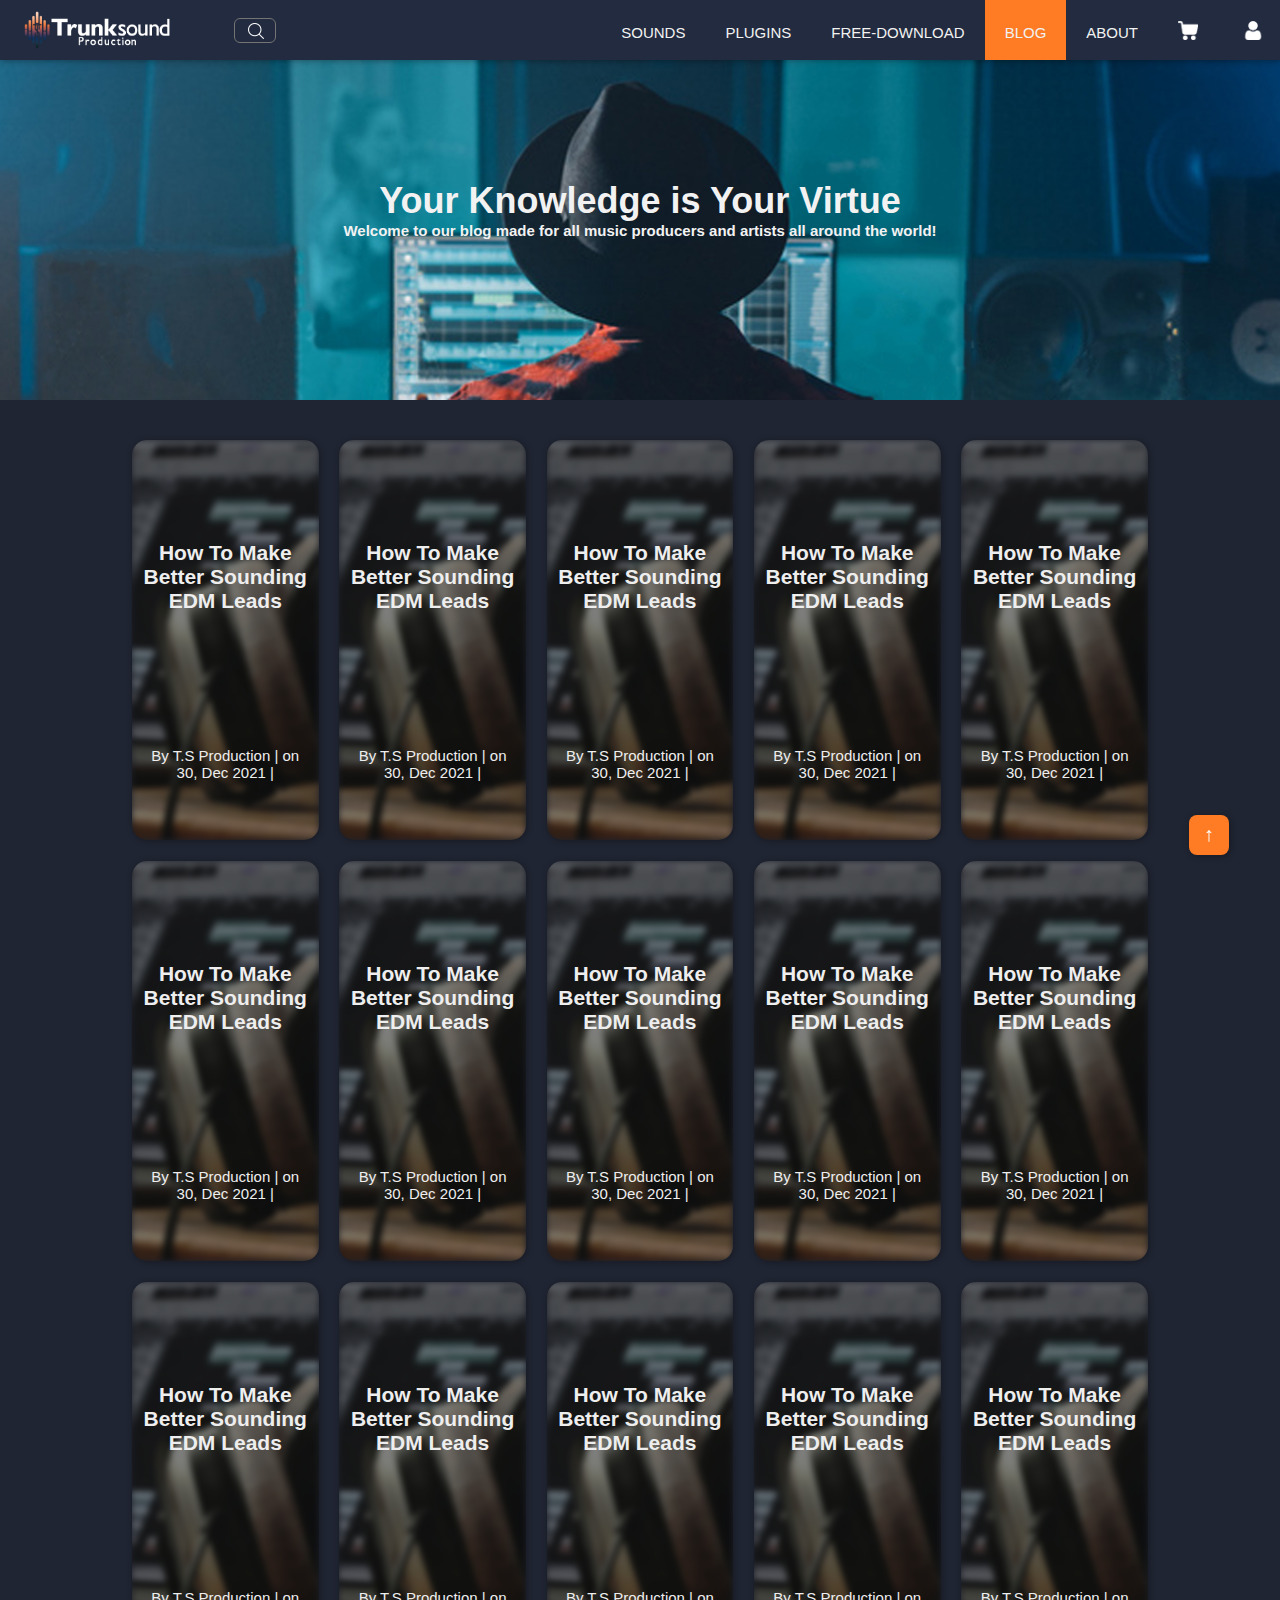
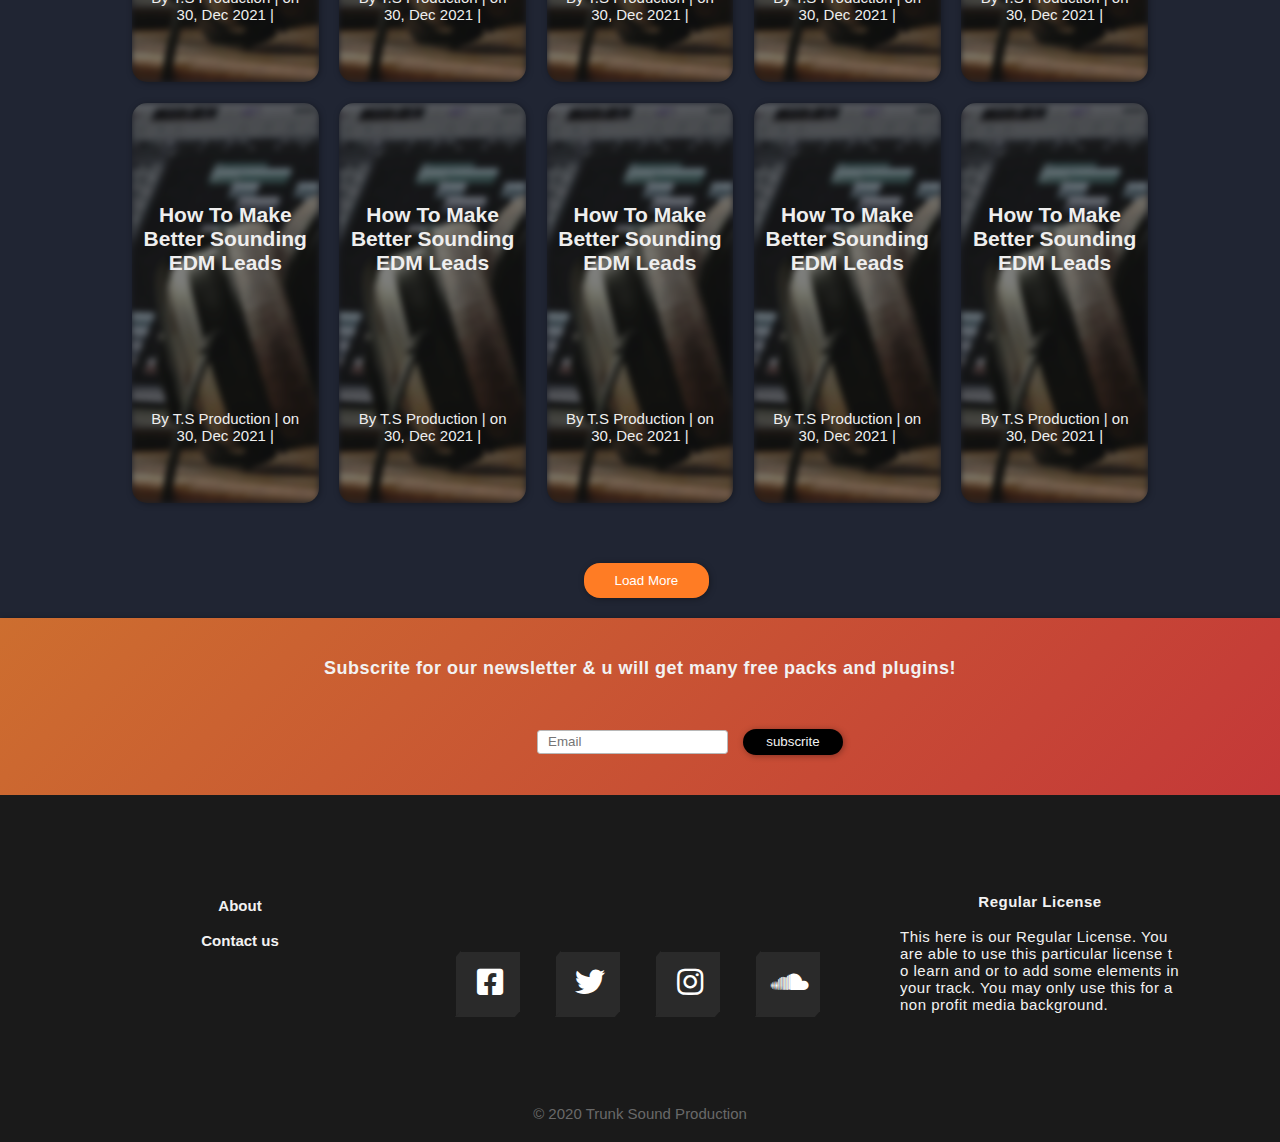
<file: blog.html>
<!DOCTYPE html>
<html lang="en">
<head>
    <meta charset="UTF-8">
    <meta name="viewport" content="width=device-width, initial-scale=1.0">
    <title>Document</title>
    <link rel="icon" href="./images/logo3.png" width="16px ">
    
    <link rel="stylesheet" type="text/css" href="./css/index.css">
    <link rel="stylesheet" type="text/css" href="./css/font-size.css">
    
    <!-- rwd -->
    <link rel="stylesheet" type="text/css" href="./css/all rwd.css">
    <!-- icon -->
    <link rel="stylesheet" href="https://cdnjs.cloudflare.com/ajax/libs/font-awesome/5.15.2/css/all.min.css">

</head>
<body>
    <header>
        <div class="wrapper">
            <div class="logo">
                <a href="./index.html">
                    <img class="logo2" src="./images/logo1.png" alt="logo" width="150px" >
                </a>
            </div>
            <div class="serch-bar">
                <form>
                    <input type="text" class="search" placeholder="search..." style="font-size:15px;font-family:Arial, Roboto, sans-serif;">
                </form>
            </div>

            <div class="topnav" id="myTopnav">
                <a href="./product.html">SOUNDS</a>
                <a href="./product.html">PLUGINS</a>
                <a href="./product.html" style="white-space:nowrap;">FREE-DOWNLOAD</a>
                <a href="./blog.html" style="background-color: #ff7c24;">BLOG</a>
                <a href="#">ABOUT</a>
                <a href="javascript:void(0);" class="icon" onclick="myFunction()">
                    <i class="fa fa-bars"></i>
                </a>
            </div>
           
            <div class="right-nav">
                <div class="cart"><a href="./cart.html"><img src="./images/icon/shopping-cart.png" alt="shop-cart" width="20px" ></a></div>    
                <div class="login">
                    <a href="./member.html"><img src="./images/icon/loggin.png" alt="loggin" width="20px"></a>
                    <div class="login-hidden-block">
                        <a href="#">login</a>
                        <input type="button" value="register"  onclick="document.getElementById('register').style.display='block'" style="width:auto;">
                        <a href="./member.html">member</a>
                    </div>
                </div>
            </div>
            <div id="register" class="modal">
                <span onclick="document.getElementById('register').style.display='none'" class="close" title="Close Modal">&times;</span>
                <form class="modal-content" action="./blog.html">
                    <div class="register-block">
                      <h1>Sign Up</h1>
                      <p>Please fill in this form to create an account.</p>
                      <hr>
                      <label for="email"><b>Email</b></label>
                      <input type="text" placeholder="Enter Email" name="email" required>
                
                      <label for="psw"><b>Password</b></label>
                      <input type="password" placeholder="Enter Password" name="psw" required>
                
                      <label for="psw-repeat"><b>Repeat Password</b></label>
                      <input type="password" placeholder="Repeat Password" name="psw-repeat" required>
                      
                      <label>
                        <input type="checkbox" checked="checked" name="remember" style="margin-bottom:15px"> Remember me
                      </label>
                
                      <p>By creating an account you agree to our <a href="#" style="color:dodgerblue">Terms & Privacy</a>.</p>
                
                      <div class="clearfix">
                        <button type="button" onclick="document.getElementById('register').style.display='none'" class="cancelbtn">Cancel</button>
                        <button type="submit" class="signupbtn">Sign Up</button>
                      </div>
                    </div>
                </form>
            </div>
        </div>
    </header>
    <div class="main">
        <div class="wrap">
            <div class="container">
                <div id="myblog-btn" class="blog-nav">
                    <ol>
                        <li><button class="btn active" onclick="filterSelection('all')">All Post</button></li>
                        <li><button class="btn" onclick="filterSelection('Download')">Download List</button></li>
                        <li><button class="btn" onclick="filterSelection('Scene')">EDM Scene</button></li>
                        <li><button class="btn" onclick="filterSelection('Tips')">FL Studio Tips</button></li>
                        <li><button class="btn" onclick="filterSelection('Production')">Music Production</button></li>
                    </ol>
                </div>
                <div class="product-banner product-banner-img3">
                </div>
                
                <div class="banner-box">
                    <div class="banner-box-title2">
                        <h2 class="text-overflow2">Your Knowledge is Your Virtue</h2>
                        <h6 class="text-overflow3">Welcome to our blog made for all music producers and artists all around the world!</h6>
                    </div>
                </div>
            
                
                <div class="product-main">
                    <div class="article-all">
                        <div class="article Download">
                            <div class="article-text" style="cursor:pointer;" onclick="location.href='/article.html'">
                                <h3>How To Make Better Sounding EDM Leads</h3>
                                <p>By T.S Production | on 30, Dec 2021 |</p>
                            </div>
                        </div>
                        <div class="article Download">
                            <div class="article-text " style="cursor:pointer;" onclick="location.href='/article.html'">
                                <h3>How To Make Better Sounding EDM Leads</h3>
                                <p>By T.S Production | on 30, Dec 2021 |</p>
                            </div>
                        </div><div class="article Download">
                            <div class="article-text" style="cursor:pointer;" onclick="location.href='/article.html'">
                                <h3>How To Make Better Sounding EDM Leads</h3>
                                <p>By T.S Production | on 30, Dec 2021 |</p>
                            </div>
                        </div><div class="article Download">
                            <div class="article-text" style="cursor:pointer;"onclick="location.href='/article.html'">
                                <h3>How To Make Better Sounding EDM Leads</h3>
                                <p>By T.S Production | on 30, Dec 2021 |</p>
                            </div>
                        </div>
                        <div class="article Download">
                            <div class="article-text" style="cursor:pointer;" onclick="location.href='/article.html'">
                                <h3>How To Make Better Sounding EDM Leads</h3>
                                <p>By T.S Production | on 30, Dec 2021 |</p>
                            </div>
                        </div>
                        <div class="article Download">
                            <div class="article-text" style="cursor:pointer;" onclick="location.href='/article.html'">
                                <h3>How To Make Better Sounding EDM Leads</h3>
                                <p>By T.S Production | on 30, Dec 2021 |</p>
                            </div>
                        </div>
                        
                        
                        <div class="article Scene">
                            <div class="article-text" style="cursor:pointer;" onclick="location.href='/article.html'">
                                <h3>How To Make Better Sounding EDM Leads</h3>
                                <p>By T.S Production | on 30, Dec 2021 |</p>
                            </div>
                        </div><div class="article Scene">
                            <div class="article-text" style="cursor:pointer;" onclick="location.href='/article.html'">
                                <h3>How To Make Better Sounding EDM Leads</h3>
                                <p>By T.S Production | on 30, Dec 2021 |</p>
                            </div>
                        </div>
                    
                        <div class="article Scene">
                            <div class="article-text" style="cursor:pointer;"onclick="location.href='/article.html'">
                                <h3>How To Make Better Sounding EDM Leads</h3>
                                <p>By T.S Production | on 30, Dec 2021 |</p>
                            </div>
                        </div>
                        <div class="article Tips">
                            <div class="article-text" style="cursor:pointer;" onclick="location.href='/article.html'">
                                <h3>How To Make Better Sounding EDM Leads</h3>
                                <p>By T.S Production | on 30, Dec 2021 |</p>
                            </div>
                        </div><div class="article Tips">
                            <div class="article-text" style="cursor:pointer;" onclick="location.href='/article.html'">
                                <h3>How To Make Better Sounding EDM Leads</h3>
                                <p>By T.S Production | on 30, Dec 2021 |</p>
                            </div>
                        </div><div class="article Tips">
                            <div class="article-text" style="cursor:pointer;" onclick="location.href='/article.html'">
                                <h3>How To Make Better Sounding EDM Leads</h3>
                                <p>By T.S Production | on 30, Dec 2021 |</p>
                            </div>
                        </div>
                    
                        <div class="article Tips">
                            <div class="article-text" style="cursor:pointer;" onclick="location.href='/article.html'">
                                <h3>How To Make Better Sounding EDM Leads</h3>
                                <p>By T.S Production | on 30, Dec 2021 |</p>
                            </div>
                        </div>
                        <div class="article Tips">
                            <div class="article-text" style="cursor:pointer;"onclick="location.href='/article.html'">
                                <h3>How To Make Better Sounding EDM Leads</h3>
                                <p>By T.S Production | on 30, Dec 2021 |</p>
                            </div>
                        </div>
                        <div class="article Production">
                            <div class="article-text" style="cursor:pointer;" onclick="location.href='/article.html'">
                                <h3>How To Make Better Sounding EDM Leads</h3>
                                <p>By T.S Production | on 30, Dec 2021 |</p>
                            </div>
                        </div>
                        <div class="article Production">
                            <div class="article-text" style="cursor:pointer;" onclick="location.href='/article.html'">
                                <h3>How To Make Better Sounding EDM Leads</h3>
                                <p>By T.S Production | on 30, Dec 2021 |</p>
                            </div>
                        </div>
                        <div class="article Production">
                            <div class="article-text" style="cursor:pointer;" onclick="location.href='/article.html'">
                                <h3>How To Make Better Sounding EDM Leads</h3>
                                <p>By T.S Production | on 30, Dec 2021 |</p>
                            </div>
                        </div>
                        <div class="article Production">
                            <div class="article-text" style="cursor:pointer;" onclick="location.href='/article.html'">
                                <h3>How To Make Better Sounding EDM Leads</h3>
                                <p>By T.S Production | on 30, Dec 2021 |</p>
                            </div>
                        </div>
                        <div class="article Production">
                            <div class="article-text" style="cursor:pointer;" onclick="location.href='/article.html'">
                                <h3>How To Make Better Sounding EDM Leads</h3>
                                <p>By T.S Production | on 30, Dec 2021 |</p>
                            </div>
                        </div>
                        <div class="article Production">
                            <div class="article-text" style="cursor:pointer;" onclick="location.href='/article.html'">
                                <h3>How To Make Better Sounding EDM Leads</h3>
                                <p>By T.S Production | on 30, Dec 2021 |</p>
                            </div>
                        </div>
                        
                        
                    </div>
                    

                </div>
                
                <div class="block-btn">
                    <input type="button" class="btn-1" value="Load More">
                </div> 
                
               
                    
                <!-- =================================共同==================================== -->
                <div class="subscrite-content">
                    <div class="subscrite-box">
                        <h4>Subscrite for our newsletter & u will get many free packs and plugins!</h4>
                        <form action="">
                            <input type="text" class="email-textarea" placeholder="Email">
                            <input type="button" class="subscrite" value="subscrite">
                        </form>
                    </div>
                </div>
                <div class="footer">
                    <div class="footer-box">
                        <div class="left-side">
                            <a href="#"><p>About</p></a><br>
                            <a href="#"><p>Contact us</p></a><br>
                        </div>

                        <div class="social-media">
                            <ul> 
                              <li>
                                <a href="#">
                                  <span></span>
                                  <span></span>
                                  <span></span>
                                  <span></span>
                                  <span class="fab fa-facebook-square"></span>
                                </a> 
                              </li>
                              <li>
                                <a href="#">
                                  <span></span>
                                  <span></span>
                                  <span></span>
                                  <span></span>
                                  <span class="fab fa-twitter"></span>
                                </a> 
                              </li>
                              <li>
                                <a href="#">
                                  <span></span>
                                  <span></span>
                                  <span></span>
                                  <span></span>
                                  <span class="fab fa-instagram"></span>
                                </a> 
                              </li>
                              <li>
                                <a href="#">
                                  <span></span>
                                  <span></span>
                                  <span></span>
                                  <span></span>
                                  <span class="fab fa-soundcloud"></span>
                                </a> 
                              </li>
                            </ul> 
                        </div> 

                        <div class="licenses">
                            <h6>Regular License</h6><br>
                            <p>This here is our Regular License. You are able to use this particular license to learn and or to add some elements in your track. You may only use this for a non profit media background.</p>
                        </div>
                    </div>
                </div>
                <div class="copyrights">
                    <p>© 2020 Trunk Sound Production</p>
            </div>
            </div>
            
            <div class="go-top-button">
                <button type="go-top-button" id="go_top">↑</button>
            </div>
        </div>
    </div>

    <script src="https://ajax.googleapis.com/ajax/libs/jquery/3.4.1/jquery.min.js"></script>
    <script>
       $(function(){
    
    // 點擊按鈕，頁面滑到最上方
    $("#go_top").on("click", function(e){
        e.preventDefault();
        $('html, body').animate({
        scrollTop: 0
        }, 750);
    });
    });
    
    
    function myFunction() {
      var x = document.getElementById("myTopnav");
      if (x.className === "topnav") {
        x.className += " responsive";
      } else {
        x.className = "topnav";
      }
    }

    // category-nav  
    window.onscroll = function() {scrollFunction()};

    function scrollFunction() {
    if (document.body.scrollTop > 20 || document.documentElement.scrollTop > 20) {
        document.getElementById("myblog-btn").style.top = "60px";
    } else {
        document.getElementById("myblog-btn").style.top = "-80px";
    }
    }
    </script>


<script>
    filterSelection("all")
    function filterSelection(c) {
      var x, i;
      x = document.getElementsByClassName("article");
      if (c == "all") c = "";
      for (i = 0; i < x.length; i++) {
        w3RemoveClass(x[i], "show");
        if (x[i].className.indexOf(c) > -1) w3AddClass(x[i], "show");
      }
    }
    function w3AddClass(element, name) {
      var i, arr1, arr2;
      arr1 = element.className.split(" ");
      arr2 = name.split(" ");
      for (i = 0; i < arr2.length; i++) {
        if (arr1.indexOf(arr2[i]) == -1) {element.className += " " + arr2[i];}
      }
    }
    function w3RemoveClass(element, name) {
      var i, arr1, arr2;
      arr1 = element.className.split(" ");
      arr2 = name.split(" ");
      for (i = 0; i < arr2.length; i++) {
        while (arr1.indexOf(arr2[i]) > -1) {
          arr1.splice(arr1.indexOf(arr2[i]), 1);     
        }
      }
      element.className = arr1.join(" ");
    }
    var btnContainer = document.getElementById("myblog-btn");
    var btns = btnContainer.getElementsByClassName("btn");
    for (var i = 0; i < btns.length; i++) {
      btns[i].addEventListener("click", function(){
        var current = document.getElementsByClassName("active");
        current[0].className = current[0].className.replace(" active", "");
        this.className += " active";
      });
    }
    </script>
</body>
</html>
</file>
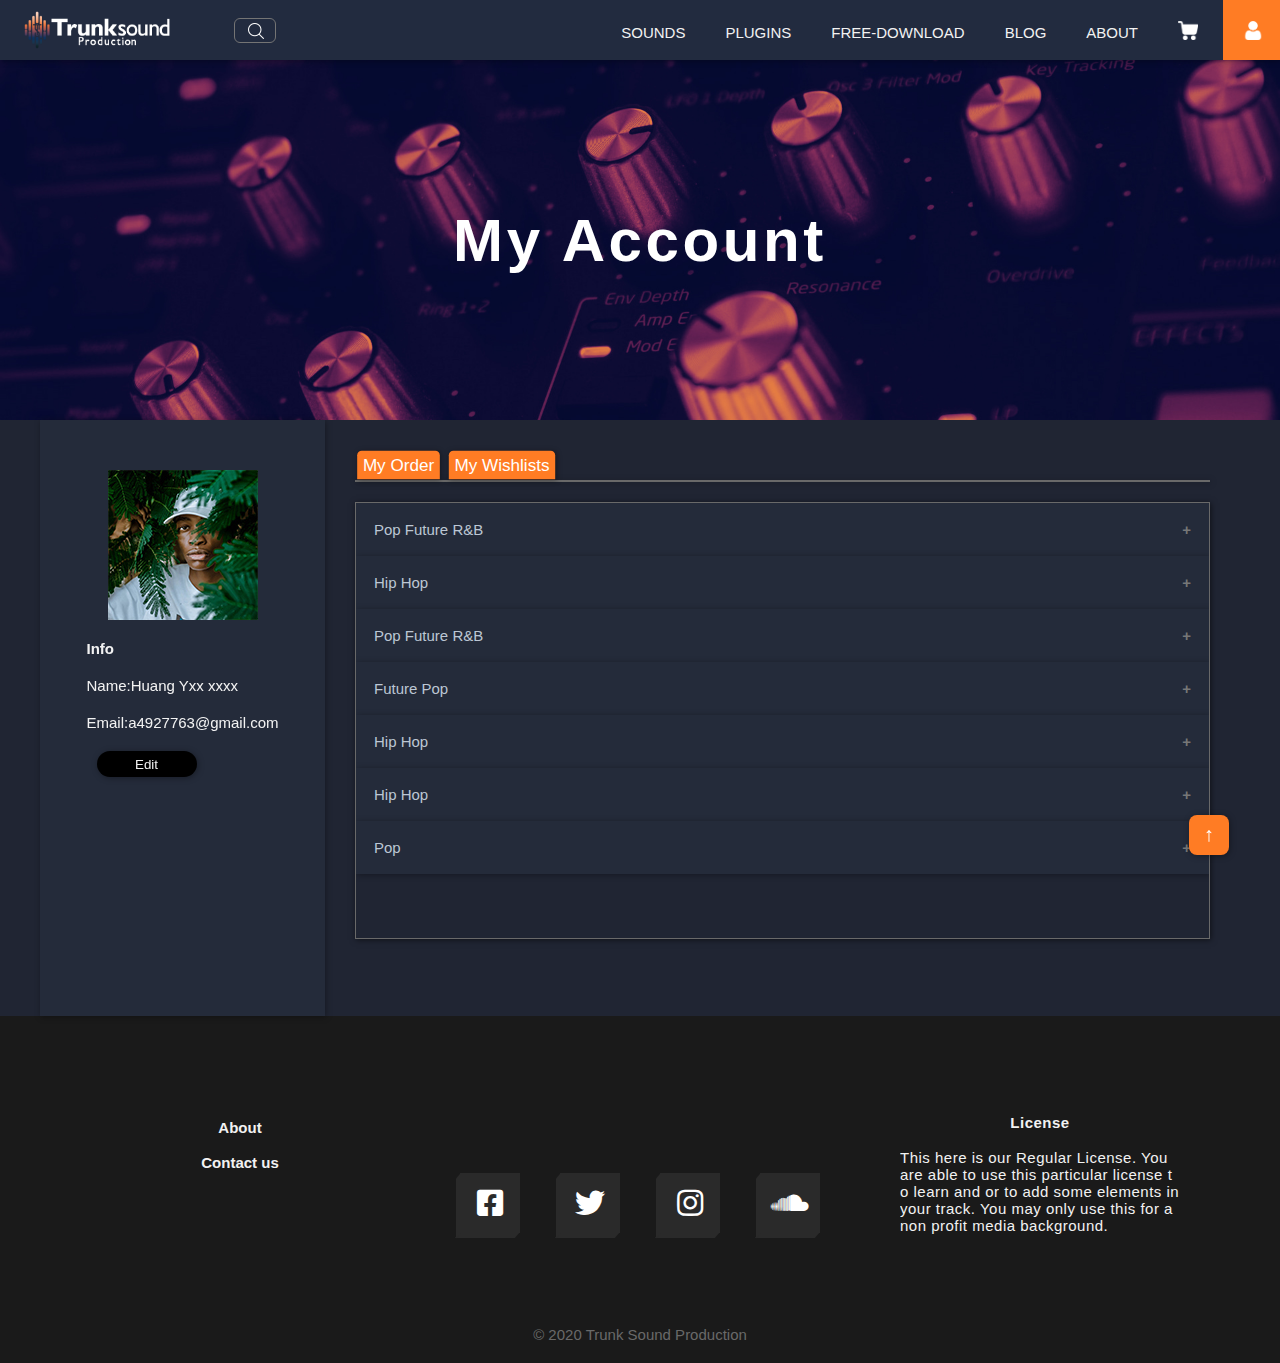
<file: member.html>
<!DOCTYPE html>
<html lang="en">
<head>
    <meta charset="UTF-8">
    <meta name="viewport" content="width=device-width, initial-scale=1.0">
    <title>T.S.Production-member</title>
    <link rel="icon" href="./images/logo3.png" width="16px ">
    
    <!-- css -->
    <link rel="stylesheet" type="text/css" href="./css/index.css">
    <link rel="stylesheet" type="text/css" href="./css/font-size.css">
    
    <!-- rwd -->
    <link rel="stylesheet" type="text/css" href="./css/all rwd.css">
    
    <!-- icon -->
    <link rel="stylesheet" href="https://cdnjs.cloudflare.com/ajax/libs/font-awesome/5.15.2/css/all.min.css">

</head>
<body>
    <header>
        <div class="wrapper">
            <div class="logo">
                <a href="./index.html">
                    <img class="logo2" src="./images/logo1.png" alt="logo" width="150px" >
                </a>
            </div>
            <div class="serch-bar">
                <form>
                    <input type="text" class="search" placeholder="search..." style="font-size:15px;font-family:Arial, Roboto, sans-serif;">
                </form>
            </div>

            <div class="topnav" id="myTopnav">
                <a href="./product.html">SOUNDS</a>
                <a href="./product.html">PLUGINS</a>
                <a href="./product.html" style="white-space:nowrap;">FREE-DOWNLOAD</a>
                <a href="./blog.html">BLOG</a>
                <a href="#">ABOUT</a>
                <a href="javascript:void(0);" class="icon" onclick="myFunction()">
                    <i class="fa fa-bars"></i>
                </a>
            </div>
           
            <div class="right-nav">
                <div class="cart"><a href="./cart.html"><img src="./images/icon/shopping-cart.png" alt="shop-cart" width="20px" ></a></div>    
                <div class="login" style="background-color: #ff7c24;">
                    <a href="#" >
                        <img src="./images/icon/loggin.png" alt="loggin" width="20px">
                    </a>
                </div>
                <div class="login-hidden-block">
                    <a href="#">login</a>
                    <input type="button"  value="register"  onclick="document.getElementById('register').style.display='block'" style="width:auto;">
                    <a href="./member.html">member</a>
                </div>
            </div>
            <div id="register" class="modal">
                <span onclick="document.getElementById('register').style.display='none'" class="close" title="Close Modal">&times;</span>
                <form class="modal-content" action="./member.html">
                    <div class="register-block">
                      <h1>Sign Up</h1>
                      <p>Please fill in this form to create an account.</p>
                      <hr>
                      <label for="email"><b>Email</b></label>
                      <input type="text" placeholder="Enter Email" name="email" required>
                
                      <label for="psw"><b>Password</b></label>
                      <input type="password" placeholder="Enter Password" name="psw" required>
                
                      <label for="psw-repeat"><b>Repeat Password</b></label>
                      <input type="password" placeholder="Repeat Password" name="psw-repeat" required>
                      
                      <label>
                        <input type="checkbox" checked="checked" name="remember" style="margin-bottom:15px"> Remember me
                      </label>
                
                      <p>By creating an account you agree to our <a href="#" style="color:dodgerblue">Terms & Privacy</a>.</p>
                
                      <div class="clearfix">
                        <button type="button" onclick="document.getElementById('register').style.display='none'" class="cancelbtn">Cancel</button>
                        <button type="submit" class="signupbtn">Sign Up</button>
                      </div>
                    </div>
                </form>
            </div>
        </div>
    </header>
    <div class="main">
        <div class="wrap">
            <div class="container">
                <div class="block"></div>
                <div class="member-banner">
                    <h1>My Account</h1>
                </div>
                <div class="member-contain">
                    <div class="mamber-profilo">
                        <img src="./images/member-2.jpeg" widht="100%" alt="">
                        
                        <div class="Profilo">
                            <h6>Info</h6>
                            <p>Name:Huang Yxx xxxx</p>
                            <p>Email:a4927763@gmail.com</p>
                            <input type="button" class="subscrite" value="Edit">
                        </div>
                    </div>
                    <div class="mamber-box">
                        <div class="tab">
                            <button class="detail-links" onclick="opendetail(event, 'Order')">My Order</button>
                            <button class="detail-links" id="defaultOpen" onclick="opendetail(event, 'Wishlists')">My Wishlists</button>
                        </div>
                        <div class="separate-line"></div>
                        <!-- Order -->
                        <div id="Order" class="pro-detail-box">
                            <button class="pro-detail">Pop Future R&B</button>
                            <div class="panel">
                                <p>Status: order successful</p>
                                <p>order#xxxxxxxx</p>
                                <p>Last: 28/Jul/2017 08:03</p>
                                <a class="btn-1" href="./sounds/test.doenload.7z" download="Pop Future R&B" onClick="return confirm('Are u sure u want to DL?')">Download</a>
                            </div>
    
                            <button class="pro-detail">Hip Hop</button>
                            <div class="panel">
                                <p>Status: order successful</p>
                                <p>order#xxxxxxxx</p>
                                <p>Last: 28/Jul/2017 08:03</p>
                                <a class="btn-1" href="./sounds/test.doenload.7z" download="Progressive House" onClick="return confirm('Are u sure u want to DL?')">Download</a>
                            </div>
    
                            <button class="pro-detail">Future Pop</button>
                            <div class="panel">
                                <p>Status: order successful</p>
                                <p>order#xxxxxxxx</p>
                                <p>Last: 28/Jul/2017 08:03</p>
                                <a class="btn-1" href="./sounds/test.doenload.7z" download=">Future Pop" onClick="return confirm('Are u sure u want to DL?')">Download</a>
                            </div>
                        </div>
                        <!-- Wishlists -->
                        <div id="Wishlists" class="pro-detail-box">
                            <button class="pro-detail">Pop Future R&B</button>
                            <div class="panel">
                                <p>Status: order successful</p>
                                <p>order#xxxxxxxx</p>
                                <p>Last: 28/Jul/2017 08:03</p>
                                <a class="btn-1" href="./sounds/test.doenload.7z" download="Pop Future R&B" onClick="return confirm('Are u sure u want to DL?')">Download</a>
                            </div>
    
                            <button class="pro-detail">Hip Hop</button>
                            <div class="panel">
                                <p>Status: order successful</p>
                                <p>order#xxxxxxxx</p>
                                <p>Last: 28/Jul/2017 08:03</p>
                                <a class="btn-1" href="./sounds/test.doenload.7z" download="Progressive House" onClick="return confirm('Are u sure u want to DL?')">Download</a>
                            </div>
                            <button class="pro-detail">Pop Future R&B</button>
                            <div class="panel">
                                <p>Status: order successful</p>
                                <p>order#xxxxxxxx</p>
                                <p>Last: 28/Jul/2017 08:03</p>
                                <a class="btn-1" href="./sounds/test.doenload.7z" download="Pop Future R&B" onClick="return confirm('Are u sure u want to DL?')">Download</a>
                            </div>
                            <button class="pro-detail">Future Pop</button>
                            <div class="panel">
                                <p>Status: order successful</p>
                                <p>order#xxxxxxxx</p>
                                <p>Last: 28/Jul/2017 08:03</p>
                                <a class="btn-1" href="./sounds/test.doenload.7z" download=">Future Pop" onClick="return confirm('Are u sure u want to DL?')">Download</a>
                            </div>
                            <button class="pro-detail">Hip Hop</button>
                            <div class="panel">
                                <p>Status: order successful</p>
                                <p>order#xxxxxxxx</p>
                                <p>Last: 28/Jul/2017 08:03</p>
                                <a class="btn-1" href="./sounds/test.doenload.7z" download="Progressive House" onClick="return confirm('Are u sure u want to DL?')">Download</a>
                            </div>
                            <div class="panel">
                                <p>Status: order successful</p>
                                <p>order#xxxxxxxx</p>
                                <p>Last: 28/Jul/2017 08:03</p>
                                <a class="btn-1" href="./sounds/test.doenload.7z" download=">Future Pop" onClick="return confirm('Are u sure u want to DL?')">Download</a>
                            </div>
                            <button class="pro-detail">Hip Hop</button>
                            <div class="panel">
                                <p>Status: order successful</p>
                                <p>order#xxxxxxxx</p>
                                <p>Last: 28/Jul/2017 08:03</p>
                                <a class="btn-1" href="./sounds/test.doenload.7z" download="Progressive House" onClick="return confirm('Are u sure u want to DL?')">Download</a>
                            </div>
                            <div class="panel">
                                <p>Status: order successful</p>
                                <p>order#xxxxxxxx</p>
                                <p>Last: 28/Jul/2017 08:03</p>
                                <a class="btn-1" href="./sounds/test.doenload.7z" download=">Future Pop" onClick="return confirm('Are u sure u want to DL?')">Download</a>
                            </div>
                            <button class="pro-detail">Pop</button>
                            <div class="panel">
                                <p>Status: order successful</p>
                                <p>order#xxxxxxxx</p>
                                <p>Last: 28/Jul/2017 08:03</p>
                                <a class="btn-1" href="./sounds/test.doenload.7z" download="Progressive House" onClick="return confirm('Are u sure u want to DL?')">Download</a>
                            </div>
                        </div>
                    </div>
                </div>
                <!-- =================================共同==================================== -->
                <div class="footer">
                    <div class="footer-box">
                        <div class="left-side">
                            <a href="#"><p>About</p></a><br>
                            <a href="#"><p>Contact us</p></a><br>
                        </div>

                        <div class="social-media">
                            <ul> 
                              <li>
                                <a href="#">
                                  <span></span>
                                  <span></span>
                                  <span></span>
                                  <span></span>
                                  <span class="fab fa-facebook-square"></span>
                                </a> 
                              </li>
                              <li>
                                <a href="#">
                                  <span></span>
                                  <span></span>
                                  <span></span>
                                  <span></span>
                                  <span class="fab fa-twitter"></span>
                                </a> 
                              </li>
                              <li>
                                <a href="#">
                                  <span></span>
                                  <span></span>
                                  <span></span>
                                  <span></span>
                                  <span class="fab fa-instagram"></span>
                                </a> 
                              </li>
                              <li>
                                <a href="#">
                                  <span></span>
                                  <span></span>
                                  <span></span>
                                  <span></span>
                                  <span class="fab fa-soundcloud"></span>
                                </a> 
                              </li>
                            </ul> 
                        </div> 

                        <div class="licenses">
                            <h6>License</h6><br>
                            <p>This here is our Regular License. You are able to use this particular license to learn and or to add some elements in your track. You may only use this for a non profit media background.</p>
                        </div>
                    </div>
                </div>
                <div class="copyrights">
                    <p>© 2020 Trunk Sound Production</p>
                </div>
            </div>
            
            <div class="go-top-button">
                <button type="go-top-button" id="go_top">↑</button>
            </div>
        </div>
    </div>

    <script src="https://ajax.googleapis.com/ajax/libs/jquery/3.4.1/jquery.min.js"></script>
    <script>
    $(".login").click(function(){
        $(".login-hidden-block").toggleClass("back").closest(".login-hidden-block");
        
    });

    // 點擊按鈕，頁面滑到最上方
    $("#go_top").on("click", function(e){
        e.preventDefault();
        $('html, body').animate({
        scrollTop: 0
        }, 750);
    });
  
    //rwd nav~~~~~~~~~
    function myFunction() {
      var x = document.getElementById("myTopnav");
      if (x.className === "topnav") {
        x.className += " responsive";
      } else {
        x.className = "topnav";
      }
    }


    //detail~~~~~~~~~~~~~~~~
    var acc = document.getElementsByClassName("pro-detail");
    var i;

    for (i = 0; i < acc.length; i++) {
    acc[i].addEventListener("click", function() {
        this.classList.toggle("active2");
        var panel = this.nextElementSibling;
        if (panel.style.maxHeight) {
        panel.style.maxHeight = null;
        } else {
        panel.style.maxHeight = panel.scrollHeight + "px";
        } 
    });
    }


    //---------------------------------
    function opendetail(evt, detial) {
    var i, detail, links;
    detail = document.getElementsByClassName("pro-detail-box");
        for (i = 0; i < detail.length; i++) {
            detail[i].style.display = "none";
        }
    links = document.getElementsByClassName("detail-links");
        for (i = 0; i < links.length; i++) {
            links[i].className = links[i].className.replace(" active", "");
        }
    document.getElementById(detial).style.display = "block";
    evt.currentTarget.className += " active";
    }
    document.getElementById("defaultOpen").click();
    </script>
   
</body>
</html>
</file>
<file: css/index.css>
/* 定義 -------------------------------------*/
    *{
        font-family:Arial;
        list-style: none;    
        text-decoration:none;
    }
    input[type=button],
    input[type=submit],
    input[type=file],
    button{
        cursor: pointer; 
        appearance: none;
        -moz-appearance: none;     /* FireFox */
        -webkit-appearance: none;  /* Safari 和 Chrome，常用於iOS下移除內建樣式 */
    } 
    input{
        -webkit-tap-highlight-color:rgab(0,0,0,0);
    }
    input:focus{
        -webkit-tap-highlight-color:rgba(0,0,0,0);
        -webkit-user-modify:read-write-plaintext-only;
    }
    select{
       appearance: none;
       -moz-appearance:none;
       -webkit-appearance:none;
    }
    select::-ms-expand{
       display: none;
    }

    body{
        margin: 0;
        display: block;
        overflow-x: hidden;
    }

    /* 上方導覽 --------------------------------------------------------------------*/
    .wrapper{
        position: fixed;
        z-index:5; 
        font-size: 0;
        background-color: #222b3f;
        width: 100%;
        height: 60px;
        display:flex;
        justify-content: space-between;
        box-shadow:1px 1px 6px rgba(0, 0, 0, 0.342);
        }
    .nav_top{
        display:flex;
        justify-content: space-between;
        max-width: 1170px;
        margin: 0 auto;
        }
    .logo2{
       margin-top: 11px;
       margin-left: 20px;
    }
    .logo{
        margin-right: 5%;
    }
    /* -----------------------------------TOPNAV NEW--------------------- */
    .topnav {
  
        padding: 0;
        display:flex;
        justify-content: space-around;
        overflow: hidden;
        background-color: #222b3f;
    }
    .topnav>a {
        float: left;
        display: block;
        color: #f2f2f2;
        text-align: center;
        padding: 24px 20px;
        text-decoration: none;
        font-size: 15px;
    }
    .topnav>a:hover {
        background-color: #ff7c24;
    
        box-shadow:1px 1px 6px rgba(0, 0, 0, 0.342);
    }
    .topnav>a.active {
        background-color: #4CAF50;
        color: white;
    }
    .topnav>.icon {
        display: none;
    }
    /* serch-------------------------------------------- */
    .serch-bar{
        margin-top:18px;
        /* margin-left: 30px; */
        flex-grow:1;
    }
    .search{
        position: relative;
        box-sizing: border-box;
        border-radius: 6px;
        background-color:#222b3f;
        background-image: url("../images/icon/search.png");
        background-repeat: no-repeat;
        background-size: 16px;
        background-position: 13px;
        border:1px solid rgb(116, 116, 116);
        font-size: 15px;
        color: #f2f2f2;
        padding:  3px 5px 3px 35px;
        cursor:pointer;
        outline: none;
        width: 30px;
        transition: 1s all;
        overflow: hidden;
    }
    
    .search::-webkit-input-placeholder{
        color: #a19f9e;
    }
    .search:focus-within{
        border:1px solid rgb(116, 116, 116);
        position: absolute;
        margin-left: 16%;
        background-color: #222b3f;
        background-position: 2%;
        padding: 3px 5px 3px 35px;
        color: #f2f2f2;
        top: 60px;
        left: 0;
        width: 20%;
        height: 50px;
        display: block;
        outline: none;
        transition: 1s all;
        box-shadow:1px 1px 6px rgba(0, 0, 0, 0.342);
    }

    /* 右上-nav-------------------------------------------------------- */
    .right-nav{
        display: inline-flex;
    }
    .cart{
        z-index: 3;
        width:25px;
        height: 25px;
        cursor:pointer;    
        /* margin:auto 20px; */
        padding: 17.5px 20px;
    }
    .login{
        position: relative;
        display: block;
        z-index: 3;
        width:17px;
        height: 25px;
        cursor:pointer;  
        padding: 17.5px 20px;
        }
    .cart>a>img,.login>a>img{
        padding-top: 3px;
    }
    .cart:hover,.login:hover{
        background-color:#ff7c24;
    }
    .login{
        height:25px;
    }
    /* .login:hover .login-hidden-block>a{
        display: block;
    }
    .login:hover .login-hidden-block>input{
        display: block;
    } */
    .login-hidden-block{
        position: absolute;
        display: block;
        right: -500px;
        top:60px;
        text-align: center;
        width:200px;
        background-color:#ff7c24;
        transition:  .3s ease-in-out;
    }
    .back{
        right: 0px;
        transition:  .3s ease-in-out;
    }
    .login-hidden-block>a{
        /* width: 100%; */
        font-size: 16px;
        display: block;
        padding: 15px 75px;
        color: white;   
    }
   
    .login-hidden-block>input{
        display: block;
        padding: 15px 73.5px;
        border: none;
        background:none;
        outline: none;
        color: white;
        font-size: 16px;
        cursor: pointer;
        
    }  

    /* ------ */
    .login-hidden-block>a:hover,.login-hidden-block>input:hover{
        color: rgb(255, 255, 255);  
        background:#202533;
    }
    .modal {
        display: none; 
        position: fixed; 
        z-index: 20;
        left: 0;
        top: 0;
        width: 100%; 
        height: 100%; 
        overflow: auto; 
        background-color: #2e3544a2;
        padding-top: 50px;
    }
    .modal-content {
        color:black;
        background-color: #fefefe;
        margin: 5% auto 15% auto; /* 5% from the top, 15% from the bottom and centered */
        border: 1px solid #888;
        width: 80%; /* Could be more or less, depending on screen size */
    }
    .register-block{
        padding: 20px;
    }
    .register-block>h1{
        font-size: 40px;
    }
    .register-block>p{
        font-size: 14px;
        margin:10px 0px;
    }
    .register-block>input[type=text], .register-block>input[type=password] {
        width: 100%;
        padding: 15px;
        margin: 5px 0 22px 0;
        display: inline-block;
        border: none;
        background: #f1f1f1;
      }
    
    .register-block>input[type=text]:focus, .register-block>input[type=password]:focus {
        background-color: #ddd;
        outline: none;
      }
    .register-block>label{
        font-size: 18px;
    }
    .register-block>input{
        box-sizing: border-box;   
    }
    .register-block>hr {
        border: none;
        border-top: 2px solid #f1f1f1;
        margin-bottom: 25px;
    }
    .cancelbtn, .signupbtn {
        margin-top: 15px;
        float: left;
        width: 50%;
        cursor: pointer;
        outline: none;
        border: none;
        color: white;
    }
    .cancelbtn{
        padding: 14px 20px;
        background-color: #f44336;

    } 
    .signupbtn{
        padding: 14px 20px;
        border: none;
        background-color: #222b3f;
    } 
    .close {
        position: absolute;
        right: 5%;
        top: 5%;
        font-size: 40px;
        font-weight: bold;
        color: white;
    }
      
    .close:hover, .close:focus {
        color: #ff7c24;
        cursor: pointer;
    }
    
    .clearfix::after {
        content: "";
        clear: both;
        display: table;
    }
    
    /* Change styles for cancel button and signup button on extra small screens */
    @media screen and (max-width: 300px) {
    .cancelbtn, .signupbtn {
        width: 100%;
    }
    }
/* --------------------------------------------------- */
    .main{
        z-index:2; 
        width: 100%; 
        margin: 0 auto;
        display: flex;
    } 
    .wrap{ 
        display: flex; 
        width: 100%; 
    } 

/* 網頁左側標籤 */
    .page-menu{
        z-index: 4;
        left: 0;
        position: fixed;
        top:calc( 50% - 60px - 30px);
        margin-left: 3%;
    }
    .cur{
        background-color: #ff7c24;
        color:#fff;
    }
    #nav-box{
        position: relative;
        display: flex;
        flex-direction:column; 
        padding: 3px;
        cursor: pointer;
    }
    #nav-box>li{
        width:35px;
        height:35px;
        line-height:50px;
        float:left;
        border:2px solid #eee;
        text-align:center;
        cursor:pointer;
        box-shadow:1px 1px 6px rgba(0, 0, 0, 0.342);

    } 
    #nav-box>li:nth-child(2),#nav-box>li:nth-child(4){
        border-top: none;
        border-bottom: none;
    }
    #icon1 > h4 ,#icon2 > h4, #icon3 > h4,#icon4 > h4,#icon5 > h4{
        position: absolute;
        margin-left: 45px;
        transform:translateY(-5px);
        display: none;
        color: white;
    }
    #nav-box>li:hover{
        background-color: #ff7c24;
    }
    #icon1:hover > h4,#icon2:hover > h4,#icon3:hover > h4,#icon4:hover > h4,#icon5:hover > h4{
        display: block;
    }
    
/* ---------------------------------------------------------------------- */
/* 網頁內容 */
.container{
    box-sizing: border-box;
    width:100%;
    height:auto;
    margin: 0 auto;
    background-color: #202533;
}
.container>h2{
    padding-top: 30px;
    text-align: center;
    color: #f2f2f2;
}


/* .trigger01,.trigger02,.trigger03,.trigger04,.trigger05{
    visibility: hidden;
} */
/*-----ppppppppaaaaaaaaaaaaaagggggggggggg111111111-----左側------------------ */
.page1{
    box-sizing: border-box;
    width: 100%;
    height: 100vh;
    background-size: 100%; 
}
.page-effect{
    display: fixed;
    position: relative;
    z-index: 0;
    top:0;
    width: 100%;
    height: 100vh;
}
.page-box{
    position: absolute;
    top: 0;
    width: 100%;
    display: flex;
    justify-content: center;
    align-items: center;
    margin: 0 auto;
}
.page1-content{
    z-index: 3;
    box-sizing: border-box;
    width: 500px;
    padding-top: 80px;
    color: #f2f2f2;

}

.page1-content>.separate-line{
    border-top:2px solid #F2F2F2;
}

.page1-content>h4{
    margin: 15px auto;
    color:#f2f2f2;
    letter-spacing: 0.5px;
}

.page1-slogan{
    box-sizing: border-box;
    padding-top:80px;
    width: 500px;
}
.text-slogan-top>p:first-child{
    position: relative;
}

.text-slogan-top>p:nth-child(4),
.text-slogan-top>p:nth-child(5),
.text-slogan-top>p:nth-child(6),
.text-slogan-top>p:nth-child(7){
    text-align: left;
}
.slogan-box{
    width: 400px;
    margin: auto;
    margin-right: 0;
    color: #f2f2f2;
}
.text-slogan-top>p{
    font-size: 60px;
    text-align: right;
    font-weight: 900;
    /* -webkit-text-stroke: ; */
    -webkit-text-stroke:0.5px rgb(168, 168, 168);
    color: transparent;
}
/* --------ppppppppaaaaaaaaaaaaaaggggggggggg222222222-------- */
.page2{
    width: 100%;
    height: 100vh;
    margin: 0 auto;
    display: flex;
    background-image:url("../images/index-sound-wave.png");
    background-repeat: no-repeat;
    background-size: contain;


    /* background-attachment: fixed; */
}
.sound-content-box{
    /* border: 1px solid red; */
    margin: auto;
    box-sizing: border-box;
    width:80%;
    display: flex;
    justify-content: center;
    align-items: center; 
    color: #f2f2f2;
    opacity:0;
}
.sound-content-box>img{
    padding-right:100px;
    
}
.sound-content>input{
    margin-top: 10px;
}
.sound-content{
    /* margin: auto; */
    width: 480px;
    text-align: right;
    padding-right: 60px;
}
.sound-content>h4,.sound-content>h2{
    margin-bottom:15px;
}
.sound-content>h4{
    letter-spacing: 0.5px;
    position: relative;
}

/* --------ppppppppaaaaaaaaaaaaaaggggggggggg333333333------- */
.page3{
    /* padding-top: 150px; */
    background-color: #202533;
    height: 100%;
    width: 100%;
    background-image: url(../images/text-2.png);
    -webkit-background-size: cover;
    -moz-background-size: cover;
    -o-background-size: cover;
    background-size: cover;
    /* background-size: 80%; */
    /* background-position: 0% 80%; */
    background-repeat: no-repeat;
}
.page3-title{
    margin:0px auto;
    text-align: center;
    color: #f2f2f2;
    padding-top: 3%;
    height: 100%;
    width: 80%;
    box-sizing:border-box;
}
.page3-title>p{
    color: #ff7676;
    width: 400px;
    margin: 0 auto;
    padding-top: 20px;
    padding-bottom: 10px;
}
.card-container{
    display:flex;
    justify-content:center;
    align-items:center;
    flex-wrap:nowrap;
    max-width:1200px;
    /* padding-top: 10px; */
    margin: 0 auto;
}
.card-product{
    border-radius:15px;
    position:relative;
    width:300px;
    height:400px;
    box-shadow:inset 5px 5px 5px rgba(0,0,0,0.2),
               inset -5px -5px 15px rgba(255,255,255,0.1),
               5px 5px 15px rgba(0,0,0,0.3),
               -5px -5px 15px rgba(255,255,255,0.1);
    margin:25px;
    
}
.card-box{
    width:95%;
    margin-left:3%;
    margin-top: -2%;
    overflow:hidden;
    position:absolute;
    border-radius:15px;
    transition:0.5s;
    height:400px;
    background-color: rgba(92,100,119,0.7);
    display: flex;
    flex-direction: column;
    justify-content: center;
    align-items:center;
    background-repeat: no-repeat;
    background-size: contain;
    background-position: top;
}
.product1{
    background-image: url("../images/product3.jpeg");
}
.product2{
    background-image: url("../images/product4.jpg");
}
.product3{  
    background-image: url("../images/product2.jpeg");
}
.card-container .card-product .card-box:hover{
    transform: translate(30px, 30px)!important;
    transform: scale(1.05)!important;
    box-shadow:0 40px 70px  rgba(255,255,255,0.1); 
}
.page3-title{
    letter-spacing: 0.5px;
}
.card-box>h6{
    padding-top: 100%; 
}
.card-box>p,.card-box>p2{
    margin-top: 5px;
}
.card-box>input{
    margin-top: 10px;
    width: 100px;
    height:30px;
    font-size: 13px;
}
/* --------ppppppppaaaaaaaaaaaaaaggggggggggg444444444444------- */
.page4{
    background-color: #121318 ;
    height: 100vh;
    width: 100%;
    color: #313131;   
    text-align: center;
    display: flex;
    justify-content: center;
    background-image: url(../images/text-3.png);
    
    background-repeat: no-repeat;
    background-size: cover;
    
    background-position-x: 80%;
    background-attachment: fixed;

}
.page4-main{
    display: flex;
    justify-content: center;
    align-items: center;
    width: 80%;
    height: 100vh;
    margin: 0 auto;
    color: #f2f2f2;
}
.page4-img{
    box-sizing: border-box;
    width: 400px;
    height: 400px;
    overflow: hidden;
    box-shadow:1px 1px 6px rgba(0, 0, 0, 0.699);
}
/* #sliderBoard{	
    box-sizing: border-box;	
	width: 2000px;
	position: relative;
	animation: slider 30s;
	animation-timing-function:0.6s cubic-bezier(0.34, 1.56, 0.64, 1);
    animation-iteration-count: infinite;
    z-index: 1;
    margin: 0;
    padding: 0;
}
#sliderBoard>li{
    box-sizing: border-box;
	width: 400px;
	height: 400px;
	float: left;
}
@keyframes slider{
    0%{left:    0px;}
   20%{left: -400px;}
   40%{left: -800px;}
   60%{left: -1200px;}
   80%{left: -1600px;}
} */
.page4-article{
    /* margin: auto; */
    /* padding-left: 40px; */
    width: 480px;
    text-align: left;
    letter-spacing: 0.5px;
}
.page4-article>h2,.page4-article>h3,.blog-article1>h4,.blog-article1>input{
    margin-bottom:15px;
}


/* --------ppppppppaaaaaaaaaaaaaaggggggggggg55555555555------ */
.page5{
    
    height: 80vh;
    width: 100%;
    color: #f2f2f2; 
    /* border: 1px solid red; */
    display: flex;
    flex-direction:column;
    justify-content: center;
    align-items: center;
}
.Customers-box{
    max-width: 1200px;
    margin: 0 auto;
    width: 80%;
    display: flex;
    justify-content: space-around;
    /* background-color: #202533; */
    color: #dadada;
    padding-bottom: 30px;
    padding-top: 30px;
}
.Customers-box>h1{
    margin: 0;
    padding-top: 30px;
}
.customer1{
    width: 300px;
    overflow: hidden;
    margin: 0 auto;
}
.customer1>img,.customer1>h4{
    margin-bottom: 20px;
    letter-spacing: 0.5px;
}

.customer1>img{
    border-radius: 50%;
    transform: scale(0.9);
    box-shadow:1px 1px 6px rgba(0, 0, 0, 0.342);
}
.Customers-box>.customer1:nth-child(1)>img{
    transform: rotate(-5deg);
    transform: scale(0.9);
}
.Customers-box>.customer1:nth-child(3)>img{
    transform: rotate(5deg);
    transform: scale(0.9);
}
.customer1>h4{
    font-size: 15px;
}
.customer1>h4>p{
    font-size: 12px;
    color: #797e8b;
}


/* --------ppppppppaaaaaaaagggg5555555555-btn subscrite------ */
.subscrite-content{
    padding: 40px;
    text-align: center;
    background: linear-gradient(135deg, #cd6e2f 0%,#cd6e2f 0%,#c43838 100%);
    height: auto;
    box-shadow:1px 1px 6px rgba(0, 0, 0, 0.342);
}
.subscrite-box{
    color: #f2f2f2;
    letter-spacing: 0.5px;
}
.subscrite-box>form>input{
    margin-top:50px;
}
.email-textarea{
    outline: none;
    border-radius: .2rem;
    border: 1px solid rgb(184, 184, 184);
    /* width:200px; */
    height: 20px;
    padding-left: 10px;
    margin-left: 100px;
}
.email-textarea:focus{
    box-shadow:1px 1px 6px rgba(0, 0, 0, 0.342);
}
.subscrite{
    background-color: black;
    color: #f2f2f2;
    height: 26px;
    width: 100px;
    outline: none;
    margin-left: 10px;
    border-radius: 1rem;
    box-shadow:1px 1px 6px rgba(0, 0, 0, 0.342);
    border: none;
    cursor: pointer;
}
.subscrite:hover{
    background-color: #e24478;  
    box-shadow:1px 1px 6px rgba(0, 0, 0, 0.342);
    
}
/* -----------fffffoooootttttttteeeeeeeerrrrrrrr */
.footer{
    padding: 30px;
    background-color: #1a1a1a;
    /* width:100%; */
    /* height: 40vh; */
}
.footer-box{
    display: flex;
    justify-content: center;
    height: 250px;
    color: #f2f2f2;
}
.left-side>a{
    color: #f2f2f2;
    font-size: 15px;
    font-weight:bold;
}
.left-side{  
    height: auto;
    width: 400px;
    text-align: center;
    margin: auto 0;
    padding-bottom: 35px;
}
.licenses{
    letter-spacing: 0.5px;
    padding-top: 68px;
    display: flex;
    flex-direction: column;
    align-items:center;
    width: 400px;
    /* height: 200px; */
    text-align: center;
    flex-wrap: nowrap;
}
.licenses>a>h6{
    width:50%;
    text-align:left;
    color: #dadada;
}
.licenses>p{
    width:70%;
    text-align:left;
    color: #f2f2f2;
    display: -webkit-box;
    word-break: break-all;
    text-overflow: ellipsis;
    -webkit-box-orient: vertical;
    -webkit-line-clamp: 6;
    overflow: hidden;
}

.social-media{
    display: flex;
    align-items: center;
    justify-content: center;
  }
  .social-media>ul{
    margin-top: 80px;
    position: relative;
    display: flex;
    /* transform: rotate(-10deg) skew(25deg); */
    transform-style: preserve-3d;
    /* border: 1px solid red; */
    padding: 0;
  }
  .social-media>ul li {
    position: relative;
    list-style: none;
    width: 60px;
    height: 60px;
    margin: 0px 20px;
  }
  .social-media>ul li:before{
    content: '';
    position: absolute;
    bottom: -5px;
    left: -3px;
    width: 100%;
    height: 5px;
    background: #2a2a2a;
    /* trnasform-origin: top; */
    transform: skewX(-41deg);
  }
  .social-media>ul li:after{
    content: '';
    position: absolute;
    top:2.5px;
    left: -4.5px;
    width: 4.5px;
    height: 100%;
    background: #2a2a2a;
    /* trnasform-origin: right; */
    transform: skewY(-49deg);
  }
  .social-media>ul li span{
    position: absolute;
    top: 0;
    left: 0;
    width: 100%;
    height: 100%;
    display: flex !important;
    background: #2a2a2a;
    justify-content: center;
    align-items: center;
    color: #fff;
    font-size: 30px !important;
    transition: 0.5s ease-out;
  }
  .social-media>ul li:hover span {
    z-index: 1000;
    transition: .3s;
    color: #fff;
    box-shadow: -1px 1px 1px rgba(0, 0, 0, .5);
  }
  .social-media>ul li:hover span:nth-child(5){
    transform: translate(40px, -40px);
    opacity: 1;
  }
  .social-media>ul li:hover span:nth-child(4){
    transform: translate(30px, -30px);
    opacity: .8;
  }
  .social-media>ul li:hover span:nth-child(3){
    transform: translate(20px, -20px);
    opacity: .6;
  }
  .social-media>ul li:hover span:nth-child(2){
    transform: translate(10px, -10px);
    opacity: .4;
  }
  .social-media>ul li:hover span:nth-child(1){
    transform: translate(0px, 0px);
    opacity: .2;
  }
  .social-media>ul li:nth-child(1):hover span{
    background: #52E19F !important;
  }
  .social-media>ul li:nth-child(2):hover span{
    background: #2C3456 !important;
  }
  .social-media>ul li:nth-child(3):hover span{
    background: #EA6E96 !important;
  }
  .social-media>ul li:nth-child(4):hover span{
    background: #FCEB00 !important;
  }
  
/* -------------------------------------------------- */
.copyrights{
    background-color:#1a1a1a;
    text-align: center;
}
.copyrights>p{
    color:rgb(105, 105, 105);
    display:inline-block;
    margin-bottom: 20px;
}
/* -----------------producbannerproductproduct-producbannerproductproduct---------------------- */
.product-banner{
    box-sizing: border-box;
    max-width:100%;
    background-attachment: fixed;
    vertical-align:middle;
    position: relative;
 }
 .product-banner-img1{
    height:400px;
    background-image: url("../images/Banner4.jpg");

    background-repeat: no-repeat;
    background-size: cover;
    
    background-position: bottom;
    /* filter: blur(4px); */
 }
 .product-banner-img2{
    background-color: rgb(24, 21, 19);
    height: 400px;
    background-image: url("../images/Banner2.png");
    background-repeat: no-repeat;
    background-size: contain;
    background-position: center 30%;
    
    /* filter: blur(3px); */
 }
 .product-banner-img3{
    background-image: url("../images/Banner3.jpg");
    background-size: cover;
    background-repeat: no-repeat;
    height: 400px;
    background-position: bottom;
    /* filter: blur(8px); */
 }
 .banner-box{
     top: 0;
     width: 100%;
     position: absolute;
 }
 #myblog-btn~.banner-box,.product-banner-img1~.banner-box{
    padding-top: 180px;

}
 .banner-box>.swiper-container{
    padding: 0;
    padding-top: 90px;
 }
 .banner-box>.swiper-container>.swiper-wrapper>.swiper-slide{
    border-radius: 0;
    background: unset;
    box-shadow: unset;
}
.banner-box>.swiper-container>.swiper-button-next,.banner-box>.swiper-container>.swiper-button-prev{
    margin-top: 15px;

}
 .banner-box-title>h2,.banner-box-title>h6{
    color: rgb(255, 255, 255);
    /* width: 60%; */
    margin: auto;
    margin-bottom: 20px;
 }
 .banner-box-title{
    padding-left: 10%;
    margin: auto;
    width: 60%;
    text-align: center;
    font-size: 0;
 }
 .banner-box-title2{
    /* padding-left: 10%; */
    margin: auto;
    width: 60%;
    text-align: center;
    font-size: 0;
    color: #f2f2f2;
 }
 .banner-main{
     display: flex;
     justify-content: center;
     align-items: center;
 }
.banner-box-img{
  margin-right: 10%;
}
 .banner-box-title>h2{
    margin-top: 20px;
    /* white-space:nowrap; */
 }

/* ---------------productproductproductproduct---左側-------------------------------------- */
.product-main{
    max-width: 1200px;
    margin: auto;
    display: flex;
    justify-content: center;
    width: 90%;
}
/* -----------------------------右側bar------------------------------ */
.hotself-sidebar{ 
    position: sticky;
    top: 0;
    height: 480px;  
    padding-top: 35px;
    padding-bottom: 30px;
    /* width: 200px; */
}
.hotself-sidebar>ol{
    padding: 0;
    box-shadow:1px 1px 6px rgba(0, 0, 0, 0.342);
}
.hotself-sidebar>ol>li{
    white-space: nowrap;
    border:1px solid #bcc7d4;
    border-top:none;
    border-collapse: collapse;
    padding: 5px 0 5px 3px;
}
.hotself-sidebar>ol>li:first-child{
    border-top:1px solid #bcc7d4;
}
.hotself-sidebar>ol>li>h6{
    padding-left:3px;
    color: #bcc7d4;
    /* margin-top: 15px; */
}
.hotself-sidebar>ol>li>a{
    color: #bcc7d4;
    font-size: 10px;
    padding-left: 5px;
    transition:  .3s ease-in-out;
}
.hotself-sidebar>ol>li>a:hover{
    color: rgb(255, 255, 255);
    font-weight:bold;
    font-size: 13px;
    transition:  .3s ease-in-out;
    transform: translate(5px, 5px);
}
/* =====================================中間商品================= */



/* ===================== */
.swiper-container {
    max-width: 1200px;
    width: 80%;
    height: 10%;
    /* padding: 30px; */
}
.swiper-slide {
    overflow: hidden;
    color: white;
    text-align: center;
    font-size: 18px;
    background-color: #242b3a;
    border-radius: 10%;
    margin: 30px 0;
    box-shadow:1px 1px 6px rgba(0, 0, 0, 0.342);
} 
.swiper-slide>.players>.product-card{
    width: 100%;
}
.swiper-slide>.all-product-card{
    margin: 0 auto;
}
.swiper-button-next:after, .swiper-container-rtl .swiper-button-prev:after{
    color:white;
}
.swiper-button-prev:after, .swiper-container-rtl .swiper-button-next:after{
    color:white;
}



/* .product-card-img{
    margin: auto;
    width:100%;
    border-radius:10% 10% 0 0;
    text-align: center;
    overflow: hidden;
    font-size: 0;
} */
/* .product-card-text{
    padding-top: 30px;
    padding-bottom: 30px;
    text-align: center;
} */
/* .product-card-text>*{
    color: #bcc7d4;
} */

/* ===============presntation=====leftleftleftleft======================== */
.product-presentation-banner{
    width: 100%;
    height: 40vh;
    background-image: url("../images/presentation1.png");
    background-size:140% 400%;
    background-position: center;
    background-repeat:no-repeat ; 
    filter: blur(100px);
    z-index: 0;
    position: absolute;
    /* position: absoulate; */
}
.presentation-left,.presentation-right{
    /* margin-top:30px; */
    width: 450px;   
    padding: 30px; 
    color: #bcc7d4;
    z-index: 2;
}
.presentation-right>h2{
    color: #F2F2F2;
    margin-top:32px ;
}
.presentation-left>h4{
    color: #F2F2F2;
}
.presentation-left>h2,.presentation-left>p,.presentation-left>h4,.presentation-right>h6,.presentation-right>p,.presentation-right>input{
    margin-top: 10px;
}
.presentation-left>ol>li{
    list-style: disc;
}
.presentation-left>ol{
    padding-left: 20px;
}
.presentation-right>input+input{
    width: 130px;
    margin-left: 20px;
}
.play-demo-block{
    display: flex;
    margin:30px 0;
    position: relative;
   
}
/* ------------------------ */
#skin.-open{
    transform: translateY(0px);
    transition:  .3s ease-in-out;
}
#skin{
    max-width: 100%;
    z-index: 10!important;
    border-top:2px solid #bcc7d4;
    transition:  .3s ease-in-out;
    transform: translateY(60px);
    position: fixed;
    bottom:0;
    width: 100%;
    display: flex;
    justify-content: center;
    background-color:#202533;
    height: 60px;
}
#skin>#myMovie{
    display: none;
}
#demoplay{
    display: flex;
    justify-content: space-around;
    margin-top: 4px;
    
}

#playButton{
    position: absolute;
    text-transform: capitalize;
    font: 15px Tahoma;
    height: 70px;
    width: 70px;
    outline: none;
    border: none;
    border-radius: 50%;
    background-color: rgba(255, 255, 255, 0);
    box-shadow:1px 1px 6px rgba(0, 0, 0, 0.342);
    cursor: pointer;
}
#playButton:hover ~ .play-demo-packblock>h4{
    color: white;
}
#playButton:hover ~ .play-demo-packblock{
    background-color: #ff7c24;
    box-shadow:1px 1px 6px rgba(0, 0, 0, 0.342);
}
#demoplay>*{
    margin-right: auto 5%;
}
#demoplay>marquee>a{
    display: block;
    padding-top: 15px;
    color: white;
    font-size: 18px;
    text-decoration: none;
}
#demoplay>#defaultBar{
    margin:auto;
margin-left: 5%;
}
/* #demoplay>#defaultBar, #demoplay>img{
    margin:auto;
} */
#defaultBar{
    height: 5px;
    width: 100%;
    border-radius: .5rem;
    background: rgb(197, 197, 197);
    position: relative;
}
#defaultBar>#progress{
    width: 0px;
    height: 5px;
    background: rgb(95, 95, 95);
}

.play-demo-packblock{
    width:120px;
    height:50px;
    padding-left: 70px;
    background-color: rgb(100, 108, 124);
    border-radius: .3rem;
    margin:auto 0;
    transform: translate(-50px);
    z-index: -1;
}
.play-demo-packblock>h4{
    margin-top: 15px;
} 

/* ==========================================tabletabletable=============== */
.presentation-table>table,tr,td{
    border:1px solid#bcc7d4;
    border-collapse:collapse;
    padding: 10px;
    background-color: rgb(48, 55, 71);
}

#myMusic{
    background-color: #202533 ;
}
#myMusic::-webkit-media-controls {
    overflow: hidden !important
}


/* =============================================blog========================= */
.blog-nav{
    position: fixed;
    z-index: 4;
    /* top:60px; */
    top: -200px;
    width: 100%;
    height: 50px;
    background-color: #222b3f70;
    box-shadow:1px 1px 6px rgba(0, 0, 0, 0.342);
    transition: 0.5s;
}
.blog-nav:hover,.community-sidebar:hover{
    background-color: #222b3F;
}
.fix-none{
    position: unset;
}
.blog-nav>ol{
    margin: 0;
    padding: 0;
    display: flex;
    justify-content: center;

}
.blog-nav>ol>li{
    margin-top: 16px;
    padding-left: 30px;
    padding-right: 30px;
    border-right:1px solid rgb(184, 184, 184);
}
.blog-nav>ol>li:last-child{
    border: none;
}
.blog-nav>ol>li>button{
    background-color: rgba(0, 0, 0, 0);
    cursor: pointer;
    color: white;
    border: none;
    outline: none;
    font-size: 15px;
    white-space: normal;
}
.blog-nav>ol>li>button:hover{
    color: #ff7c24;
}
.article-all{
    height: auto;
    width: 90%;
    margin: 30px auto;
    text-align: left;
    clear: both;
}
.block-btn{
    /* margin-bottom: 50px; */
    text-align: center;
    display: block;
    width: 100%;
    margin: 20px;
    margin-left: .5%;
}
.article{
    
    box-shadow:1px 1px 6px rgba(0, 0, 0, 0.342);
    width: 18%;
    float: left;
    position:relative;
    background: rgba(20, 20, 20, 0.3);
    height: 400px;
    margin: 1%;
    border-radius: 15px;
    overflow: hidden;
    text-align: center;
    cursor:pointer;
    z-index: 3;
    transition:.3s ease-in-out;
}
.article:hover{
    box-shadow:2px 2px 12px#43506b;
    transition:  .3s ease-in-out;
    transform: scale(1.02);
}
.article::before{
    overflow: hidden;
    height: 400px;
    content: "";
    position: absolute;
    background-image: url("../images/article1.jpg");
    background-position: center;
    background-size: cover;
    background-repeat: no-repeat;
    filter: blur(3px) brightness(.5);
    top: 0; right: 0; bottom: 0; left: 0;
    z-index: -1;
}

.article-text{
    display: inline-block;
    color: #eeeeee;
    height: 100%;
    width: 90%;
    z-index: 4;
}
.article-text>h3{
    margin-top: 60%;
  ;
    /* color: #bcc7d4; */
}
.article-text>p{
    margin-top: 80%;
    /* color: #bcc7d4; */
}
.article-all>input{
    margin-bottom: 30px;
    margin-top: 30px;
}

/* =============================================blog========================= */
.contain-page{
    max-width: 1200px;
    margin: auto;
    box-sizing: border-box;
    width: 95%;
    display: flex;
    justify-content: center;
    padding-bottom: 60px; 
}

.article-contain-box{
    width: 80%;
    color:#bcc7d4;
    padding-right: 15px;
    /* border: 1px solid red; */
}
.article-contain-box>p,.article-contain-box>h6,.article-contain-box>h3,.article-contain-box>h4{
    letter-spacing: 0.3px;
    padding-top: 30px;
    
}
.article-contain-box>h4,.article-contain-box>.p2{
    color:#9999999c;
    font-size: 15px;
}
.article-contain-box>.p2{
    padding-top: 10px;
}
.article-contain-box>h3{
    color: #F2F2F2;
}
.article-contain-box>p{
    line-height: 40px;
}
.article-hotself-bottom{
    padding-top: 50px;
}
.article-hotself-bottom-title{
    text-align: center;
    padding-bottom: 20px;
    color:#bcc7d4;
}
/* ========================cartcartcartcartcart======================================================= */
.cart-box{
    max-width: 500px;
    width:50%;
    padding: 4%;
    /* border: 1px solid red; */
    color:#f2f2f2;
    /* padding-left:5%; */
    /* padding-bottom: 130px;  */
}
.cart-box:last-child{
    padding-left: 0;
    /* padding-left: 30px; */
    /* padding-right: 5%; */
    /* padding-bottom: 130px; */
}

.cart-box>h3{
    margin-top: 30px;
    padding-bottom: 30px;
    border-bottom:3px solid rgb(119, 119, 119);
}
.product-main>.cart-box:first-child{
    float: right;
}
.product-main>.cart-box:last-child{
    background-color: #f7f7f7;
}
.payment-type{
    display: flex;
    align-items: center;
    margin-top: 15px;
}
.payment-type>input{
    margin: 0;
    margin-bottom: 4px;
    margin-right: 7.5px;
    margin-left: 7.5px;
}
.card-main-box{
    display: flex;
    width:100%;
    /* background-color: blue; */
}
.card-text-box{
    display: block;
    margin-right: 32px;
    margin-top: 30px;
    width: 100%;
    font-size: 14px;
    
}
.card-text-box>input{
    width: 100%;
    height: 25px;
    /* border: 1px solid rgb(224, 224, 224); */
    border-radius: .3rem;
    font-size: 15px;
    background-color: #3a3c44;
    box-shadow:1px 1px 6px rgba(0, 0, 0, 0.342);
    outline: none;
    color:#f2f2f2;
    border: none;
}
.card-text-box>input::placeholder{
    color:#b6b6b6;
}
.form-control{
    width: 100%;
    height: 28px;
    /* border: 1px solid #3a3c44; */
    border-radius: .3rem;
    background-color: #3a3c44 !important;
    font-size: 15px;
    border: none;
    outline: none;
    color:#f2f2f2;
    box-shadow:1px 1px 6px rgba(0, 0, 0, 0.342);
}
.card-main-box>.btn-1{
    margin-top: 60px;
}
.check-list{
    margin-top: 30px;
    box-shadow:1px 1px 6px rgba(0, 0, 0, 0.342);
}
.check-box{
    background-color:#3a3c44;
    width: 100%;
    height:90px;
    display:flex;
    border-bottom: 1px solid rgb(119, 119, 119);
    text-align: center;
    align-items: center; 
}
.total{
    background-color:#3a3c44;
    border-radius: 0 0 .3rem .3rem ;
    height: 30px;
    
    width: 100%;
}
.total>h4{
    float: right;
    padding-right: 30px;
    line-height:30px;
}
.check-box>div{
    width: 200px;
}
.cart-box_header{
    border-radius: .3rem .3rem 0 0;
    margin-top: 20px;
    font-size: 13px;
    height:30px;
}
.item_detail>img{
    width: 60px;
    height: 60px;
    border-radius: 3px;
    float: left;
}
.item_detail{
    width:400px !important;
}
.item_detail>.name{
    margin-top: 18px;
    white-space: nowrap;
    text-overflow:ellipsis;
    overflow: hidden;
} 
.item_header div{
    width: 50px;
    color: #888;
    line-height: 30px;
}
.operate>button{
    margin: 5px;
    border: none;
    background-color: #535353;
    box-shadow:1px 1px 6px rgba(0, 0, 0, 0.342);
}
.operate>button>i{
color: white;
}
.price{
    width:70px
}

/* =============================================================== */

.block{
    height:60px;
    width: 100%;
}

/* ============================================= */



.detail-links{
    color: #ffffff;
    font-size: 18px;
    outline: none;
    border: none;
    border-radius: .3rem .3rem 0 0;
    height: 30px;
    /* padding:0 30px; */
    background-color:  #ff7c24;
    box-shadow:1px 1px 6px rgba(0, 0, 0, 0.342);
    transform: scale(.95);
    cursor: pointer;
}

.member-banner{
    height: 40vh;
    background-image: url("../images/member-background.jpg");
    background-size: cover;
    -webkit-background-size: cover;
    -moz-background-size: cover;
    -o-background-size: cover;
    background-size: cover;
    background-repeat: no-repeat;
    background-position:50% 50%;
    color: white;
    margin: auto;
    display: flex;
    justify-content: center;
    align-items: center;
}
.member-contain{
    margin: auto;
    max-width: 1200px;
    /* height: 80vh; */
    width: 100%;
    display: flex;
    justify-content: center;
}
.mamber-profilo{
    height: 566px;
    color:#f2f2f2;
    width: 300px;
    backdrop-filter: blur(5px);
    display:flex;
    flex-direction: column;
    justify-content: top;
    align-items: center;
    padding-top: 30px;
    box-shadow:1px 1px 6px rgba(0, 0, 0, 0.342);
    background-color: #242b3a;
}
.mamber-profilo>input{
    background-color: rgb(53, 53, 53);
}
.mamber-profilo>input{
    margin-top: 15px;
}
.mamber-profilo>img,.Profilo>h6,.Profilo>p,.Profilo>.subscrite{
    margin-top: 20px;
    
}
.mamber-box{
    margin: 30px;
    height: auto;
    width:75%;
    border-left: none;
}
.pro-detail-box{
    display:none;
}

.pro-detail-box{
    animation: fadeEffect 1s;
    margin-top: 20px;
    overflow:auto; 
    height: 435.4px;
    border: 1px solid  rgb(105, 105, 105);
    box-shadow:1px 1px 6px rgba(0, 0, 0, 0.548);
}

@keyframes fadeEffect {
    from {opacity: 0;}
    to {opacity: 1;}
}
.pro-detail{
    padding: 10px;
    color: #bcc7d4;
    margin: auto;
    width: 100%;
    border:1px solid  #bcc7d4;
    background-color:#242b3a;
    
}
.pro-detail>input{
    transform: translateY(-25px);
    margin-right: 10px;
    float: right;
    height: 25px;
    width: 90px;
}
.panel{
    padding: 0 20px;
    height: auto;
    color: #bcc7d4;
    max-height: 0;
    overflow: hidden;
    transition: max-height 0.2s ease-out;
    background-color:#242B3A;
}
.panel>a{
    color: white;
    float:left;
    line-height:35px; 
    text-align: center;
    margin: 20px 0 ;
    
}
.panel>p{
  
    padding: 10px;
}

.pro-detail {
    background-color: #242B3A;
    box-shadow:1px 1px 6px rgba(0, 0, 0, 0.342);
    cursor: pointer;
    padding: 18px;
    width: 100%;
    border: none;
    text-align: left;
    outline: none;
    font-size: 15px;
    transition: 0.4s;
}
.active2, .pro-detail:hover {
background-color: #ccc;
color: #444;

}
.detail-links:active{
    transform: scale(1);
}
.detail-links:hover{
    background-color: #e24478; 
}
.active2:after {
content: "\2212";
}
.pro-detail:after {
content: '\002B';
color: #777;
font-weight: bold;
float: right;
/* margin-left: 5px; */
}




.all-product-card{
    width: 100%;
    margin: 50px auto;
}
.product-card{
    box-shadow:1px 1px 6px rgba(0, 0, 0, 0.342);
    float: left;
    width:17%;
    height: auto;
    color: white;
    text-align: center;
    font-size: 0;
    background-color: #242b3a;
    border-radius: 5%;
    margin: 1%;
    overflow: hidden;
    z-index: unset;
    position: relative;
}




/* .product-card-hiddenblock{
    transition:  .3s ease-in-out;
    opacity: 0;
    position: absolute;
    top:0;
    height: 100%;
    width:100%;
    display: flex;
    flex-direction:column; 
    align-items: center;
    background-color: rgba(0, 0, 0, 0.623);
} */
/* .product-card-hiddenblock>img,.product-card-hiddenblock>#playButton{
    margin: 20% auto;
} */
.addclass{
    margin-top: 5px;
    width:90%;
    height: 30px;
    background-color: #ff7c24;
    outline: none;
    cursor: pointer;
    border:none;
    color: white;
    font-size: 15px;
    border-radius: .3rem;
    text-align: center;
}

.moreInfo-a{
    display: block;
    margin: 5px auto 0 auto;
    /* margin-top: 4%;
    margin-bottom: 10%; */
    width:90%;
    height: 30px;
    background-color: #7a7474;
    color: white;
    font-size: 15px;
    border-radius: .3rem;
    line-height: 30px;
}

/* .product-card:hover>.product-card-hiddenblock,.swiper-slide-rwd:hover>.product-card-hiddenblock{  
    opacity: 1;
    transition:  .3s ease-in-out;
    cursor: pointer;
    z-index: 2;
    
} */


.product-box+h2{
    color: #bcc7d4;
}
.product-box>.all-swiper{
    /* max-width: 1200px; */
    width:70%
}
.product-box{
    display: flex;
    justify-content: center;
}



/* Hide CAT. all elements by default */
.pro-cat{
    display: none;
    
}
.article {
    display: none;  
}
.show {
    display:block; 
}

.like-title{
    color: #f2f2f2;
    text-align: center;
    background-color:#242b3a;
    padding: 20px;
    margin-top: 15px;
    box-shadow:1px 1px 6px rgba(0, 0, 0, 0.342);
}
.all-swiper{
    margin: auto;
    padding: 20px;
    max-width: 1200px;
}
.btn-cart,.moreInfo>img{
    display:none;
}

.item_detail-img{
    margin-left: 5px;
}

.car-title{
    text-align: center;
    /* margin-top: 100px; */
    color:#f2f2f2;
    margin: 20px auto;
    margin-bottom: 0;
    /* display: block; */
}
</file>
<file: css/font-size.css>
/* @import url('https://fonts.googleapis.cpm/css?family=Poppins:200,300,400,500,600,700,800,900&display=swap'); */
/* font-family: "Courier New", Courier, monospace; */
h1 {
    font-family: "Roboto", sans-serif;
    font-size: 60px;
    font-weight:Bold; 
    letter-spacing:0.06em;
    margin: 0;
}
   
h2 {
    font-family: "Roboto", sans-serif;
    font-size: 36px;
    font-weight:Bold; 
    /* color: white; */
    margin: 0;
}

h3 {
    font-family: "Roboto", sans-serif;
    font-size: 21px;
    margin: 0;
    /* color: #bcc7d4; */
}
h4{
    font-family: "Roboto",  sans-serif;
    font-size: 18px;
    /* font-weight:Bold;  */
    margin: 0;

}
h5{
    font-family: "Roboto", sans-serif; 
    font-size: 10px;
    font-weight:bold;
    /* color: white; */
    margin: 0;
}
h6{
    font-family: "Roboto", sans-serif; 
    font-size: 15px;
    font-weight:bold;
    /* color: white; */
    margin: 0;
}

.p2{
    font-family: "Roboto", sans-serif; 
    font-size: 10px;
    font-weight:Thin;
    margin: 0;
}

p{
    font-family: "Roboto", sans-serif; 
    font-size: 15px;
    font-weight:Thin;
    margin: 0;
    
}
/* --------按鈕 */
.btn-1{
    background-color: #ff7c24;
    color: #ffffff;
    width:125px;
    height: 35px;
    border-radius: 1rem;
    border:none;
    cursor:pointer;
    outline: none;
    box-shadow:1px 1px 6px rgba(0, 0, 0, 0.342);
    /* transition:  .3s ease-in-out; */
}
.btn-1:hover{
    background-color: #e24478;  
}
/* -------按鈕------ */
#go_top{
    z-index: 5;
    width: 40px;
    height: 40px;
    background: none;
    position: fixed;
    right: 4%;
    bottom: 5%;
    border: none;
    box-shadow:1px 1px 6px rgba(0, 0, 0, 0.342);
    color:white;
    background-color:#ff7c24;
    border-radius: .5rem;
    font-size: 20px;
    line-height: 1;
    outline: none;
    cursor: pointer;
    padding-bottom: 3px;
}
#go_top:hover{
    background-color: #e24478;  
    /* background-color: #929292;   */
}

/* --------按鈕 */#bfbfef
.btn-1{
    background-color: #ff7c24;
    color: #ffffff;
    width:125px;
    height: 35px;
    border-radius: 1rem;
    border:none;
    cursor:pointer;
    outline: none;
    box-shadow: 1px 1px 6px rgb(0 0 0 / 34%);
    /* transition:  .3s ease-in-out; */
}
.btn-1:hover{
    background-color: #e24478;  
}
/* -------按鈕------ */
.btn-3{
    background-color: #ff7c24;
    color:#e7e7e7;
    width:90px;
    height: 25px;
    border-radius: 1rem;
    border:none;
    cursor:pointer;
    outline: none;
    box-shadow:1px 1px 6px rgba(0, 0, 0, 0.342);
    transition:  .3s ease-in-out;
}
.btn-3:hover{
    box-shadow:1px 1px 6px rgba(0, 0, 0, 0.342);
    background-color: #e24478; 
    color:#ffffff; 
}
/* -------------滑動卷軸改變------------------- */





::-webkit-scrollbar {
    width: 12px;
}
  
  /* Track */
::-webkit-scrollbar-track {
    background: #f1f1f1; 
}
   
  /* Handle */
::-webkit-scrollbar-thumb {
    background: #888; 
    border-radius: 10px;
    width: 15px;
}
  
  /* Handle on hover */
::-webkit-scrollbar-thumb:hover {
    background: #555; 
}



/* ---------文字超出範圍----------------- */
.text-overflow2{
    overflow:hidden;
    text-overflow:ellipsis;
    display:-webkit-box;
    -webkit-box-orient:vertical;
    -webkit-line-clamp:2;
}
.text-overflow3{
    overflow:hidden;
    text-overflow:ellipsis;
    display:-webkit-box;
    -webkit-box-orient:vertical;
    -webkit-line-clamp:3;
}
.text-overflow5{
    overflow:hidden;
    text-overflow:ellipsis;
    display:-webkit-box;
    -webkit-box-orient:vertical;
    -webkit-line-clamp:5;
}



.separate-line{
    box-shadow:1px 1px 6px rgba(0, 0, 0, 0.342);
    border-top:2px solid rgb(105, 105, 105);
}
</file>
<file: css/all rwd.css>
/* --------------------media------------------ */

/* ###################################################### */
@media screen and (max-width: 1200px){

    .member-banner>h1{
        font-size: 36px;
    }    
    .presentation-table{
        width: 100%;
    }
    .customer1{
        margin: 0 5px;
    }
    .sound-content-box>img{
        padding-right:0px;
        padding-left: 80px;
        width: 40%;
    }
    .sound-content{
        padding-right: 0;
    }
    .page1-content{
        width: 40%;
        /* padding-left: 50px; */
    }
    .card-text-box{
        margin-right: 20px!important;
    }
}

/* ###################################################### */
@media screen and (max-width: 992px){
    .presentation-left>h4{
        font-size: 26px;
    }
    .presentation-right>h2{
        display: none;
    }
    .presentation-right{
        padding-top: 0;
    }
    .addclass,.moreInfo-a{
        font-size: 12px;
    }
    .page3-title{
        padding-top: 0;
    }
    .page3-title>h3{
        padding-bottom: 20px;
    }
    .page3-title>p{
        padding-top: 0;
    }
    .page1-slogan{
        padding-left: 5%;
    }
    .contain-page{
        flex-direction: column;
    }
    .slogan-box{
        width: unset;
    }
    .hotself-sidebar{
        width: 450px;
    }
    .product-main{
        align-items: center;
        flex-direction: column;
    }
    .blog-nav>ol>li{
        margin-bottom:16px;
        padding-left: 15px;
        padding-right: 15px;
    }
   
    .customer1>img{
        width:150px;
    }
    .page4-img{
        width: 300px;
        height: 300px;
    }
    /* #sliderBoard>li{
        width: 300px;
    }
    #sliderBoard>li>img{
        width: 300px;
    }
    @keyframes slider{
        0%{left:    0px;}
       20%{left: -300px;}
       40%{left: -600px;}
       60%{left: -900px;}
       80%{left: -1200px;}
    } */
    .card-container{
        margin:20px 80px;
    }
    .card-product{
        margin:1%;
    }
    .card-box,.card-product{
        height:340px!important;
        transform: translateY(-10px)!important;
    }
    .card-container .card-product .card-box:hover{
        transform: scale(1)!important;
    }
    .sound-content{
        padding-right: 30px;
    }
    .page1-content>h1{
        width:100%;
    }
    .page-menu{
        margin-left: 3%;
    }
    .text-slogan-top>p{
        text-align: left;

    }
    .page1-slogan{
        width: 40%;
        /* padding-left: 10%; */
    }
    /* ----------上方導覽----------------- */
    .topnav>a{
        display: none;
    }
    .topnav>.icon {
        float: right;
        display: block;
    }
    
    .topnav.responsive {
      
        position: absolute;
        flex-direction:column;
        width: 100%;    
        align-items: center;
        overflow-y: auto;
    }
    .topnav.responsive a {
        float: none;
        display: flex;
        text-align: left;
    }
    .topnav.responsive a:last-child{
        order:1;
        background-color: #ff7c24;
    }
    .topnav.responsive a{
        order:2;
    }
}



/* ############################################################################# */
@media screen and (max-width: 768px){
    .member-banner>h1{
        font-size: 28px;
    } 
    .card-main-box>.btn-1{
        margin: auto;
        margin-top: 30px;
    }
    .swiper-button-prev, .swiper-button-next{
        width: 10px;
        height: 30px;
    }
    .page1-slogan{
        padding-left: unset;
        transform: translate(-20%,-10%);
    }
    .article-contain-box{
        padding-right: 0;
        margin: auto;
    }
    .hotself-sidebar{
        margin: auto;
    }
    
    .page3-title{
        padding: 0;
    }
    .presentation-table>table, tr, td{
        width:100%;
    }
    .hotself-sidebar>ol{
        margin-top: 20px;
        margin-bottom: 20px;
        box-shadow: none;
    }
    .hotself-sidebar>:first-child{
        margin-bottom:0;
    }

    .btn-cart{
        margin: auto;
        padding-right: 4px;
    }
    .moreInfo>img{
        margin: auto;
    }
    .moreInfo>p,.addclass>p{
        display: none;
    }
    .moreInfo>img,.btn-cart{
        display:block;
    }
    .swiper-slide,.product-card, .product-card-img{
        border-radius: unset;
    }
   
    .banner-box-img>img{
        width: 150px;
    }
    .banner-box-img{
        margin-top: 3%;
    }
   
    .banner-box-title>h2{
        font-size: 28px;
        margin-top: 0;
    }
    
    .product-card-hiddenblock>#playButton{
        width: 35px;
        height: 35px;
    }
    .product-card-hiddenblock>img{
        width: 35px;
    }
   
    .product-card-hiddenblock>img,.product-card-hiddenblock>#playButton{
        margin: 30% auto;
    }
    .article-all{
        text-align: center;
    }
    .article::before{
        filter:blur(3px) brightness(.5);
        width:100%;
        height: unset;
    }
    .article-text{
        display: flex;
        flex-direction: column;
        justify-content: center;
        width:100%;
        margin-top: 0;
        height: 100%;
    }
    .article-text>h3{
        overflow:hidden;
        text-overflow:ellipsis;
        display:-webkit-box;
        -webkit-box-orient:vertical;
        -webkit-line-clamp:2;
        margin-top: 0px;
    }
    .article-text>p{
        overflow:hidden;
        margin-top: 0px;
        text-overflow:ellipsis;
        display:-webkit-box;
        -webkit-box-orient:vertical;
        -webkit-line-clamp:2;
    }
    .article{
        margin-top:20px ;
        height:120px;
        width: 95%;
        float: unset;
        /* height:unset; */
    }
    .blog-nav>ol>li{
        padding-left:15px;
        padding-right: 15px;
    }
    .blog-nav{
        height: auto;
    }

    /* ----------首頁----------------- */
    .customer1>img{
        width:100px;
    }
    .page4-main{
        padding:0px;
        width: 50%;
    }
    .page4-img{
        display: none;
    }
    .card-box{
        display: block;  
    }
    .card-product{
        margin: 30px auto;

    }
    .card-box>h6{
       margin-top: 5%;
    }
    .product1,.product2{
        background-size: cover;
        background-position:center ;
    }
    .card-box>h6{
        padding-top: 0;
    }
    .card-container{
        display: block;
        margin: auto;
    }
    .card-box,.card-product{
        height: 130px!important;
    }
    .card-container>.card-product:nth-child(3){
        display: none;
    }
    .sound-content-box>img{
        display: none;
    }
    .sound-content{
        padding-right: 0;
        width: 80%;
        text-align: right;
    }
    
    .sound-content-box{
        margin: auto;
    }
    .page-menu{
        margin-left: 10%;
    }
    .page1-content{
        padding-top: 40px;
        /* text-align: center; */
        width: 50%;
        display: inline-block;
        margin-top: 10%;
    }
    .text-slogan-top>p{
        font-size: 50px;
        -webkit-text-stroke:0.5px rgb(92, 92, 92);
    }
    .page1-slogan{
        text-align: right;
        margin-top: 70px;
        position: absolute;
        /* display: none; */
    }
    .container>h2{
        margin-top: 100px;
    }
    /* ----------footer----------------- */
    .footer-box{
        align-items: center;
    }
    .left-side{
        margin: 0;
        padding: 0;
    }
    .social{
        margin: 0;
        padding: 0;
    }
    ul{
        margin-top: 0 !important;
    }
    ul li{
        width:40px !important;
        height:40px !important;
    }
    .licenses{
        padding: 0;
    }
    /* ----------商品頁----------------- */
    .product-box{
        flex-direction: column-reverse;
    } 
    .cart-box{
        padding: 0;
        padding-bottom: 50px;
        padding-top: 30px;
        margin: 0 auto;
        width:80%;
    }
    .cart-box:nth-child(2){
        padding: 0;  
    }
    .subscrite-box>form>input{
        margin-top: 30px;
    }
}


/* ========================================================================= */
@media screen and (max-width: 575px){
    .member-banner>h1{
        font-size: 24px;
    }
    .banner-box-title2>h2{
        font-size: 24px;
    }
    .banner-box-title>h2{
        white-space: nowrap;
        overflow: unset;
    }
    
    .text-slogan-top>p{
        font-size: 40px;
    }
    
    .pro-detail-box{
        height: 435.4px!important;
    }
    .mamber-profilo>img{
        margin-top: 0px;
        width:100px;
    }
    
    .Profilo{
        margin-left: 15px;
    } 
    .mamber-profilo{
        height: 200px;
        width:auto;
        padding-top:0;
        flex-direction:row;
    }
    .member-contain{
        flex-direction: column;
    }
    .swiper2{
        margin-top: 70px;
    }
    .presentation-table{
        margin-bottom: 30px;
    }
    .presentation-table>table, tr, td{
        padding: 1%;
        width: unset;
    }
    .presentation-table>table>tbody>tr>td>img{
        width: 100%!important;
    }
    .presentation-left, .presentation-right{
        padding: 0;
        width: 100%;
        padding-top: 30px;
        /* align-items: center; */
    }
    .hotself-sidebar{
        margin-bottom: 30px;
        width: 100%;
    }
    .hotself-sidebar>ol{

        /* margin-bottom: 20px; */
        margin: auto;
    }
 
    .swiper-slide-rwd>.product-card-text>.p2{
        display: none;
    }

  
    .btn-cart{
        margin: auto;
    }
    
    .all-swiper{
        padding: 0;
    }
    
    .product-card{
        width: 31%;
        /* margin: 1%; */
    }

    .banner-box-img>img{
        width: 100px;
    }
    .banner-main{
        flex-direction: column-reverse;
    }
    .banner-box-img{
        margin: 0;
    }
    .banner-box-title{
        text-align: center;
        /* margin: 0; */
        padding: 0;
    }
    .banner-box-title>h2,.presentation-left>h4{
        font-size: 24px;
    }
    .banner-box>.swiper-container{
        padding-top: 0px;
    }

    .blog-nav>ol>li>button:hover{
        background-color: #e24478;
        color: white;
        border-radius: 5px;
    }
    .article-contain-box{
        padding: 0;
        margin: auto;
    }
    .contain-page{
        display: block;
        padding-bottom: unset;
    }
    .hotself-sidebar{
        height: unset;
        padding: unset;
    }
    
    
    .hotself-sidebar>ol>li{
        text-align: center;
        text-overflow : ellipsis;
        overflow : hidden;
        text-overflow : ellipsis;
        white-space : nowrap;
    }
    
    .subscrite-box{
        padding-top: 20px;
    }
    .blog-nav>ol{
        flex-wrap: wrap;
    }
    .blog-nav>ol>li{
        border: none;
        background-color: #ff7c24;
        border-radius: 5px;
        padding: 0;
        margin: 10px 3px;
    }
    .page2{
        height:90vh;
    }
    .page3{
        height:110vh;
        background-image: none;
    }
    .page4-article{
        text-align: center;
    }
    .page4-article>h2,.page3-title>h2{
        font-size: 24px;
    }
    .page4-main{
        padding:0;
        width: 70%;
    }
    .page3-title>p{
        width: auto;
        font-size: 20px!important;
    }
    .page3-title>h3{
        font-size: 18px;
    }
    .customer1>img{
        display:none;
    }
    .page5>h2{
        font-size:30px;
        width: 70%;
        text-align: center;
    }
   
    .customer1>p{
        position: absolute;
        right: 0;
        padding-top: 50px;
        padding-right: 10px;
        
    }
    .customer1{
        text-align: center;
        display: flex ;
        width:90%;
    }
    .Customers-box{
        flex-direction: column;
        width: 70%;
    }
    #card1,#card2{
        text-align: center;
        color: white;
        padding:0;
        
    }
    #card1>h6, #card1>p, #card1>.p2 ,#card2>h6,#card2>p,#card2>.p2{
        padding-top:0px;
        width: 100%;
        /* background-color: rgba(26, 23, 58, 0.623); */
        text-shadow:1px 1px 6px rgba(0, 0, 0, 0.342);
    }
    #card1>p, #card2>p{
        margin:0;
    }
    #card2>h6,#card2>.p2{
        margin-left: 0;
    }
    .product1,.product2{
        background-repeat: no-repeat;
        background-size: 280px;
        background-position: center;
    }
    .product1{
        padding-left: 5px;
    }
    .sound-content>h2,.page1-content>h2{
        font-size: 24px;
    }
    
    .page1-content{
      width: 70%;
    }
    .page1-content>h1, .page1-content>h4{
        width:100%;
    }
    .page1-content>h4{
        margin: 0 auto;
    }
    .page1-content>div{
        width: 100%;
    }
    .page-menu{
        margin-left: 1%;
    }
    .page1-content{
        padding-top: 50px;
    }
    .page1-content>h1{
        font-size: 30px;
    }
    #nav-box>li{
        width:30px!important;
        height:35px!important;
    }
    
    /* ----------上方導覽----------------- */
    .search{
        width: 15px;
    }    
    .serch-bar{
        margin-left:0px;
    }
    .cart,.login{
        padding-right:0 ;
    }
    .cart,.login{
        padding-left: 10px;
    }
    .topnav>.icon{
        padding: auto 10px;
        /* margin-left: 3px; */
    }
    .logo2{
        margin-left: 10px;
        width: 100px;
        margin-top: 15px;
    }
    
    /* ----------footer----------------- */
    .email-textarea{
        margin-bottom: 15px!important;
    }
    .subscrite-box>form>input{
        /* text-align: center; */
        margin: auto;
        /* margin: 0 auto; */
        margin-top:15px;
        /* margin-bottom: 15px; */
        display: block;
    }
    .subscrite-box>h4{
        padding: 0 10px;
       margin-bottom: 15px;
    }
    .footer-box{
        height: auto;
        flex-direction: column;
        padding-top:20px;
    }
    .left-side{
        position: relative;
        width: auto;
    }
    ul li{
        margin-top: 10px!important;
        margin: 0 6px !important;
    }
    ul li:hover span:nth-child(5){
        transform: none!important;
        opacity: 1!important;
    }
    ul li:hover span:nth-child(4){
        transform: none!important;
        opacity: 1!important;
    }
    ul li:hover span:nth-child(3){
        transform: none!important;
        opacity: 1!important;
    }
    ul li:hover span:nth-child(2){
        transform: none!important;
        opacity: 1!important;
    }
    ul li:hover span:nth-child(1){
        transform: none!important;
        opacity: 1!important;
    }
    .social-media{
        order:1;
    }
    .left-side{
        order:2;
    }
    .licenses{
        width:auto;
        order:3;
    }
    .licenses>p{
        -webkit-line-clamp: 4;
    }
    /* ----------商品頁----------------- */
    .cart-box{
        
        padding: 0;
        /* padding-top: 130px; */
        /* padding-right: 0; */
    }
    .cart-box>h3{
        text-align: center;
    }
    .cart-box:nth-child(2){
        padding-bottom: 50px;
    }
    
    .card-text-box{
        margin-right: 10px;
    }
    .logo{
        margin-right: 2%;
    }
    .pay1{
        height: 20px;
    }
    .payment-type>input:first-child{
        margin-left: 0;
    }



}
</file>
